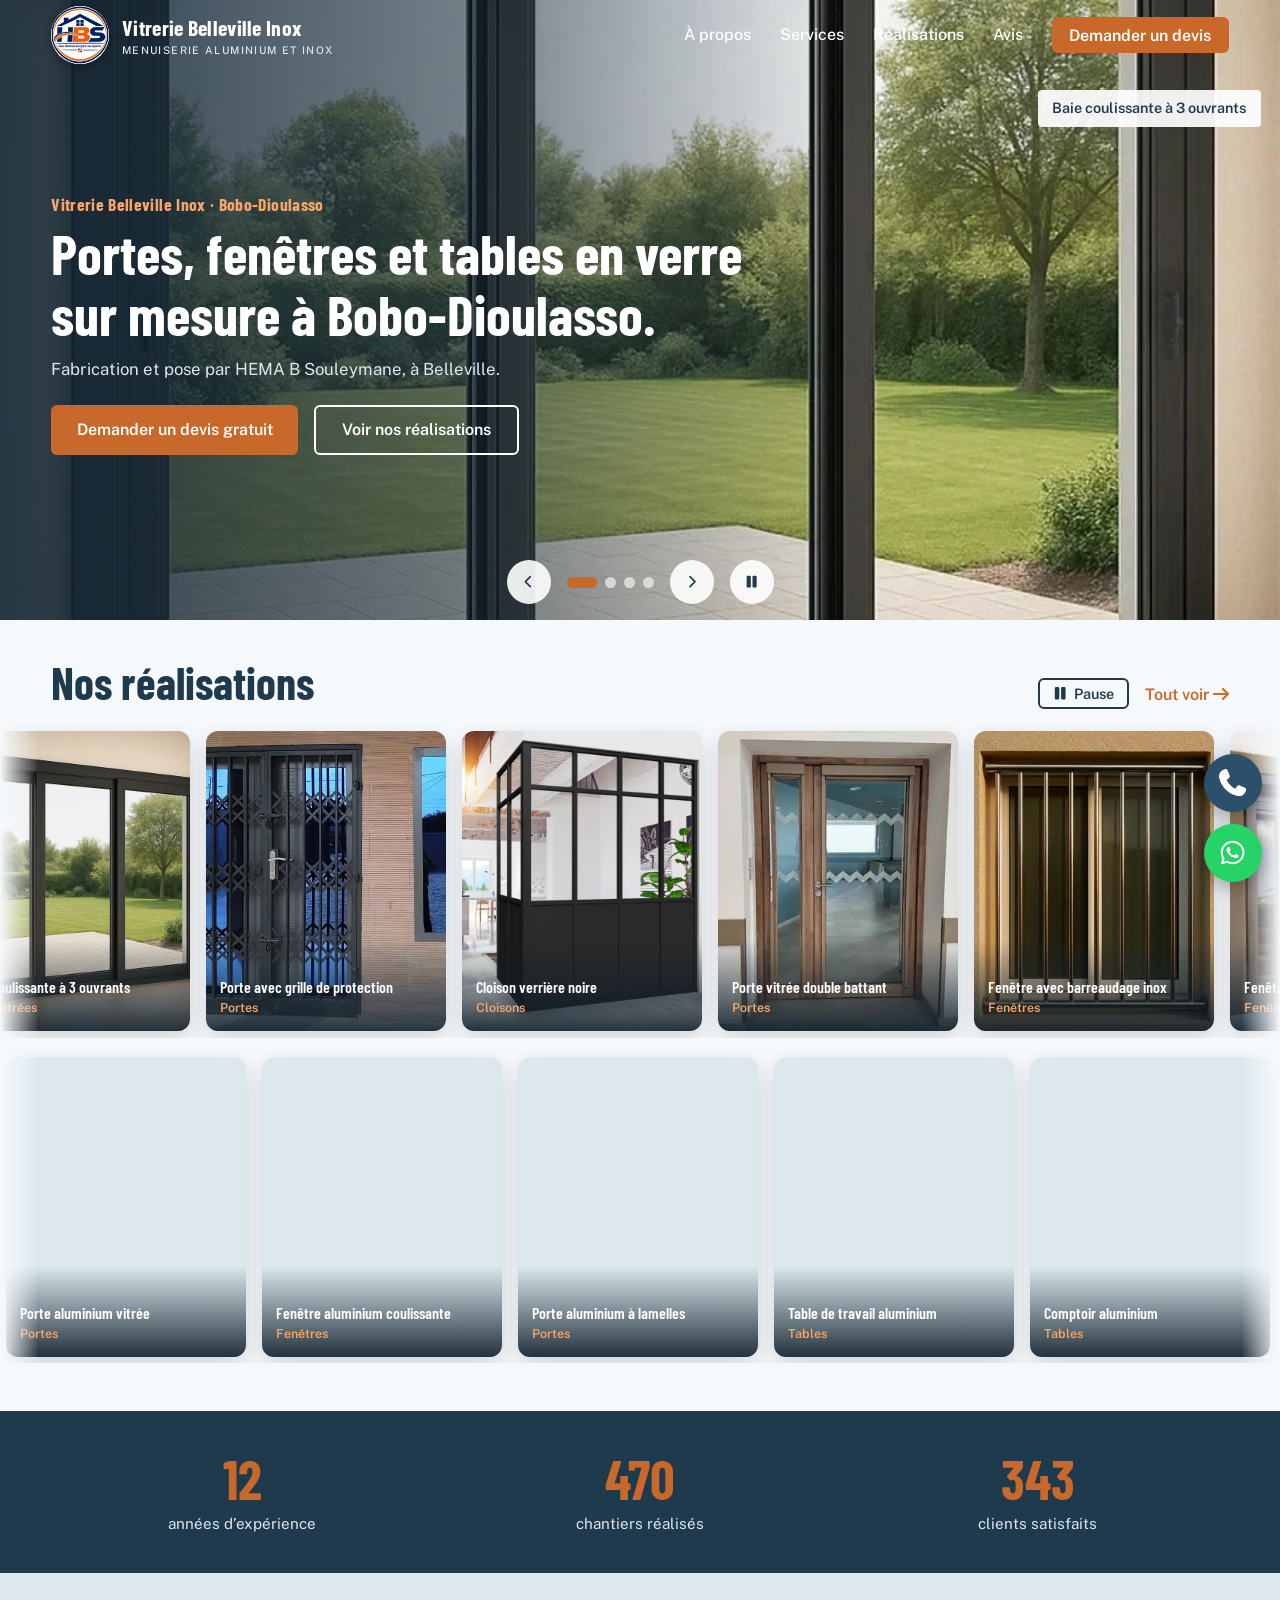
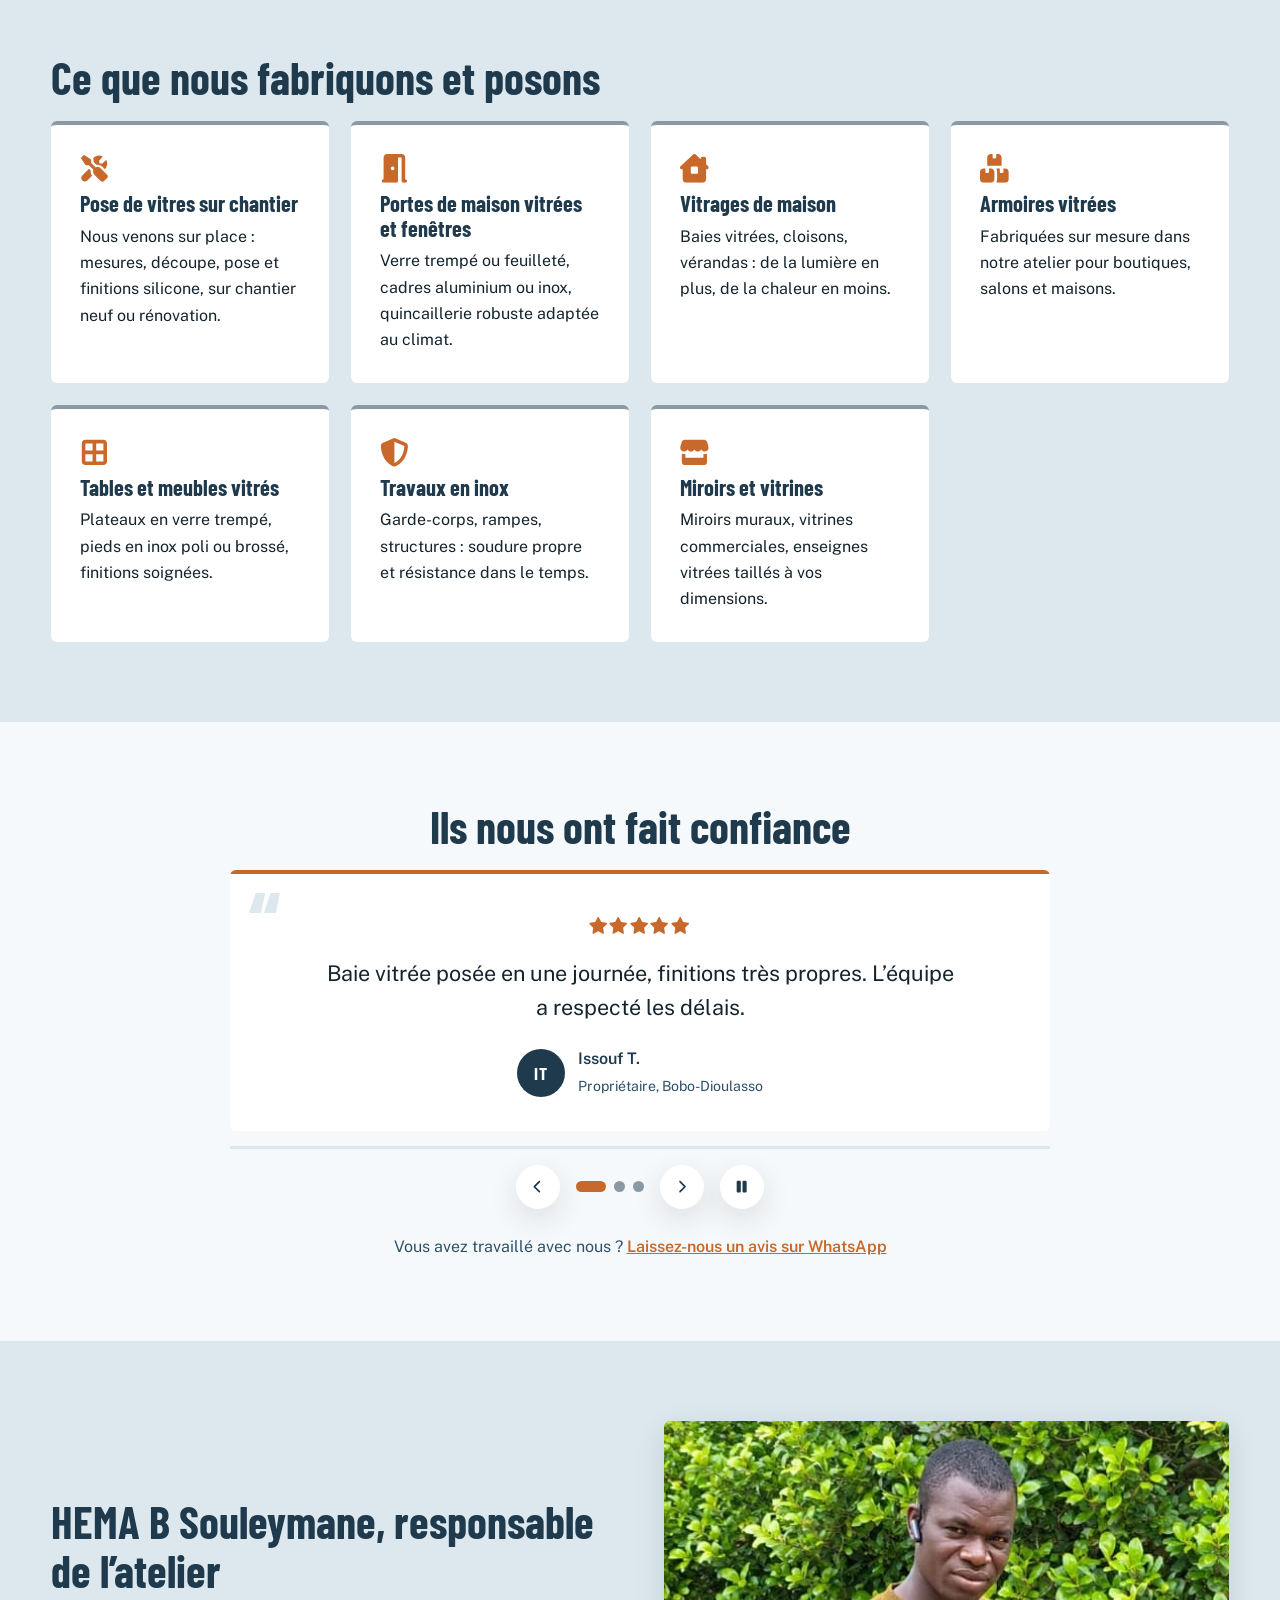
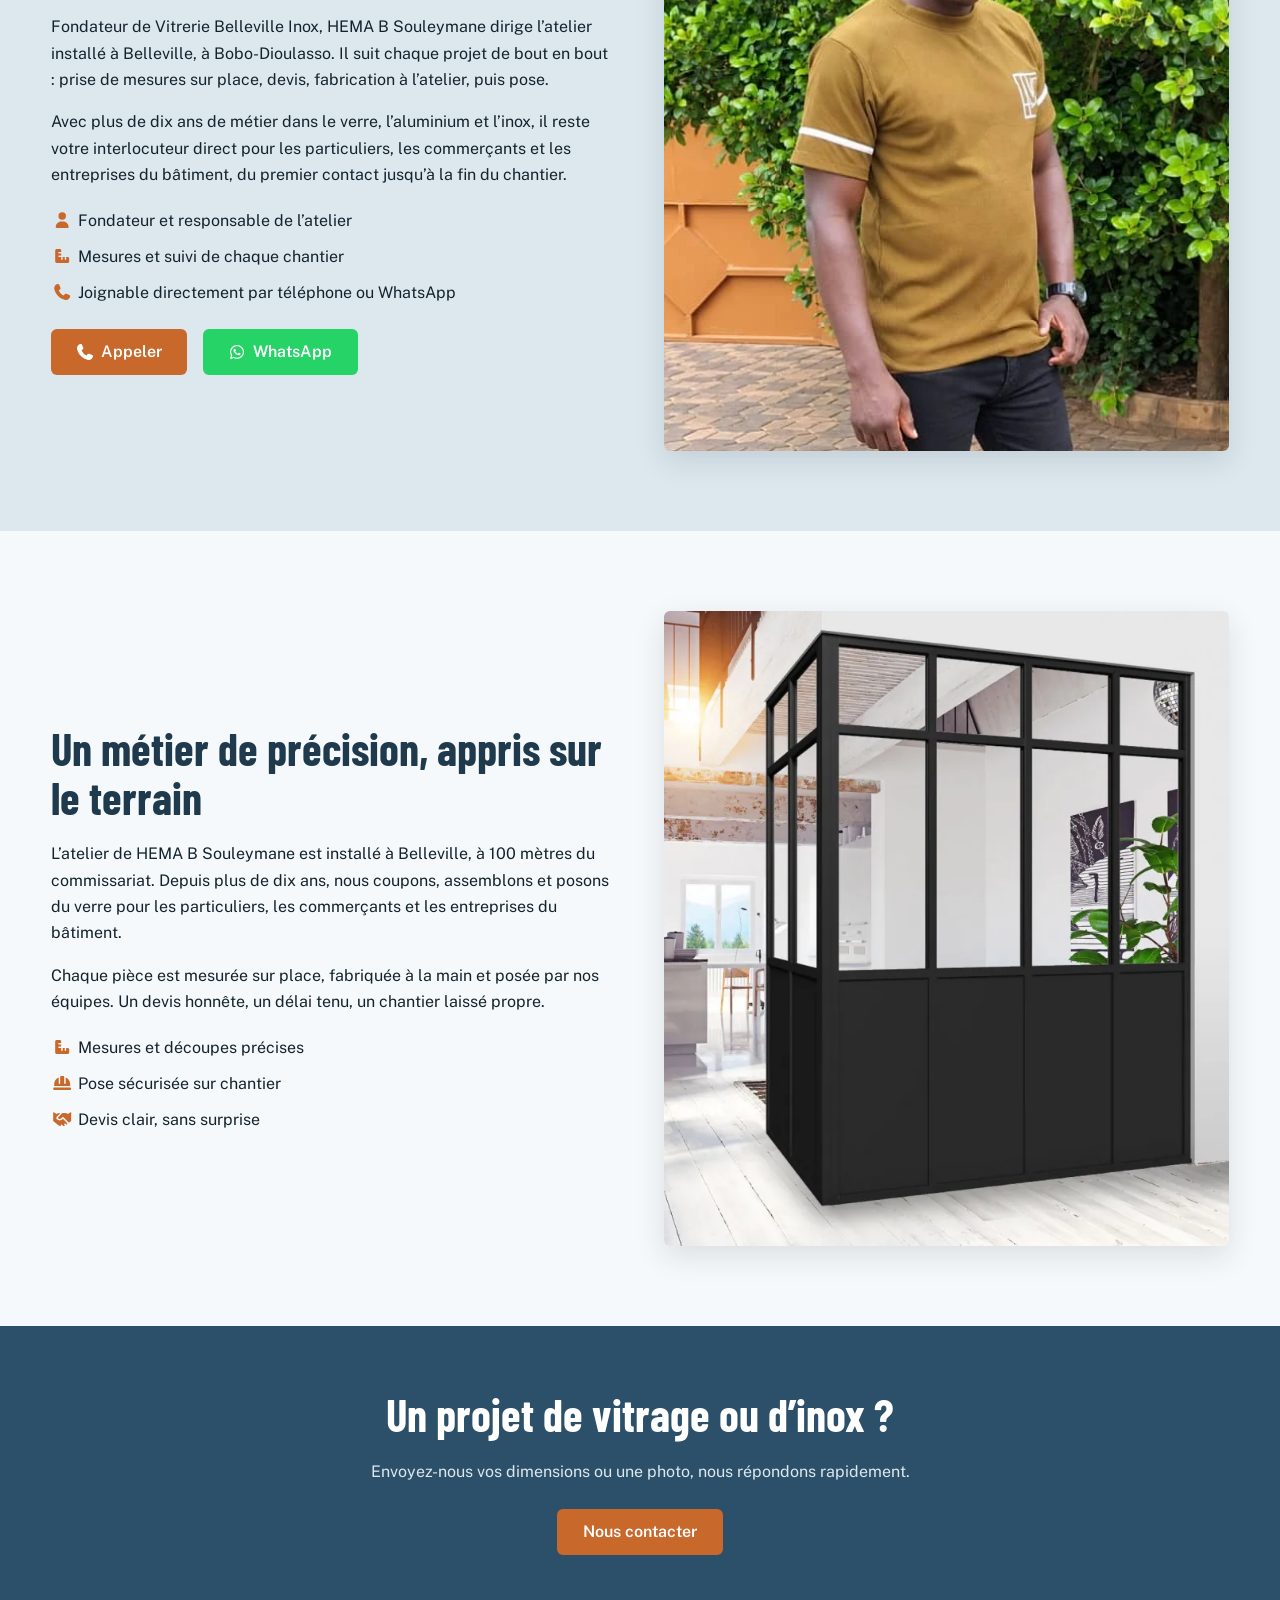
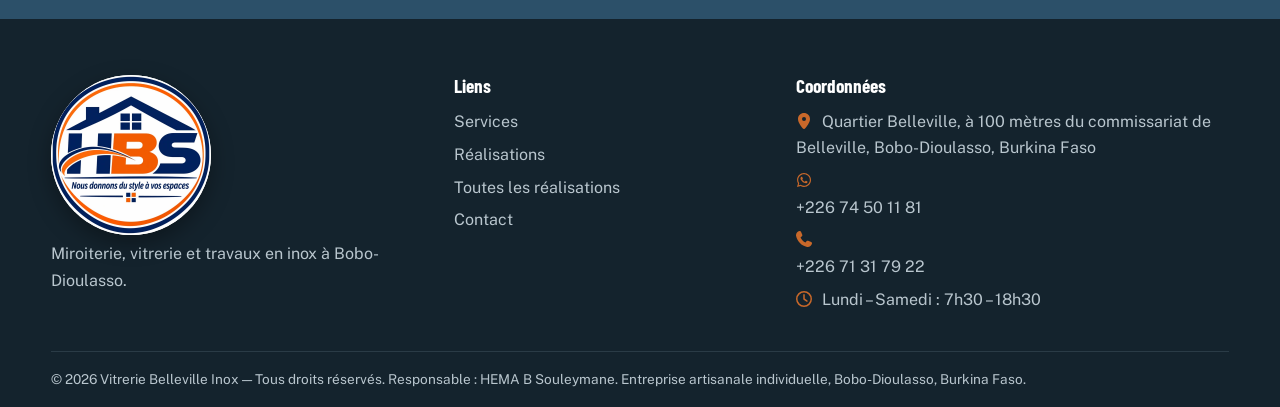
<file: index.html>
<!DOCTYPE html>
<html lang="fr"><head><meta charset="utf-8"><meta name="viewport" content="width=device-width, initial-scale=1">
<title>Vitrerie Belleville Inox — Miroiterie, vitrerie et inox à Bobo-Dioulasso</title><meta name="description" content="Pose de vitres sur chantier, portes et fenêtres en verre, armoires et tables vitrées, garde-corps inox à Bobo-Dioulasso (Belleville).">
<meta property="og:type" content="website"><meta property="og:title" content="Vitrerie Belleville Inox — Miroiterie, vitrerie et inox à Bobo-Dioulasso"><meta property="og:description" content="Pose de vitres sur chantier, portes et fenêtres en verre, armoires et tables vitrées, garde-corps inox à Bobo-Dioulasso (Belleville)."><meta property="og:locale" content="fr_BF"><link rel="canonical" href="https://VOTRE-DOMAINE/"><meta name="theme-color" content="#1f3a4d"><meta property="og:site_name" content="Vitrerie Belleville Inox"><meta property="og:url" content="https://VOTRE-DOMAINE/"><meta property="og:image" content="https://VOTRE-DOMAINE/images/baie-coulissante-3-ouvrants.webp"><meta property="og:image:width" content="900"><meta property="og:image:height" content="900"><meta property="og:image:alt" content="Baie coulissante à 3 ouvrants posée par Vitrerie Belleville Inox"><meta name="twitter:card" content="summary"><meta name="twitter:title" content="Vitrerie Belleville Inox — Miroiterie, vitrerie et inox à Bobo-Dioulasso"><meta name="twitter:description" content="Pose de vitres sur chantier, portes et fenêtres en verre, armoires et tables vitrées, garde-corps inox à Bobo-Dioulasso (Belleville).">
<link rel="icon" type="image/png" sizes="32x32" href="images/favicon-32.png"><link rel="apple-touch-icon" href="images/apple-touch-icon.png">
<link rel="preconnect" href="https://fonts.googleapis.com"><link rel="preconnect" href="https://fonts.gstatic.com" crossorigin>
<link href="https://fonts.googleapis.com/css2?family=Barlow+Condensed:wght@500;600;700&family=Public+Sans:wght@400;500;600&display=swap" rel="stylesheet">
<link rel="preload" as="image" href="images/baie-coulissante-3-ouvrants.webp" fetchpriority="high">
<link rel="stylesheet" href="assets/css/style.css?v=11">
<script type="application/ld+json">{"@context": "https://schema.org", "@type": "HomeAndConstructionBusiness", "@id": "https://VOTRE-DOMAINE/#entreprise", "name": "Vitrerie Belleville Inox", "description": "Vitrerie, miroiterie, aluminium et travaux en inox à Bobo-Dioulasso : portes, fenêtres, baies vitrées, cloisons, tables et pose de vitres sur chantier.", "url": "https://VOTRE-DOMAINE/", "image": "https://VOTRE-DOMAINE/images/baie-coulissante-3-ouvrants.webp", "founder": {"@type": "Person", "name": "HEMA B Souleymane"}, "telephone": "+22671317922", "contactPoint": [{"@type": "ContactPoint", "telephone": "+22674501181", "contactType": "WhatsApp", "availableLanguage": "fr"}, {"@type": "ContactPoint", "telephone": "+22671317922", "contactType": "customer service", "availableLanguage": "fr"}], "address": {"@type": "PostalAddress", "streetAddress": "Quartier Belleville, à 100 mètres du commissariat de Belleville", "addressLocality": "Bobo-Dioulasso", "addressCountry": "BF"}, "areaServed": {"@type": "City", "name": "Bobo-Dioulasso"}, "openingHoursSpecification": [{"@type": "OpeningHoursSpecification", "dayOfWeek": ["Monday", "Tuesday", "Wednesday", "Thursday", "Friday", "Saturday"], "opens": "07:30", "closes": "18:30"}], "logo": "https://VOTRE-DOMAINE/images/logo.webp"}</script></head>
<body class="home">
<!-- Icônes : Font Awesome Free (CC BY 4.0) - fontawesome.com/license/free -->
<svg width="0" height="0" style="position:absolute" aria-hidden="true" focusable="false"><symbol id="i-table-cells-large" viewBox="0 0 448 512"><path d="M384 96H256v128h128zm64 128v192c0 35.3-28.7 64-64 64H64c-35.3 0-64-28.7-64-64V96c0-35.3 28.7-64 64-64h320c35.3 0 64 28.7 64 64zM64 288v128h128V288zm128-64V96H64v128zm64 64v128h128V288z"/></symbol><symbol id="i-star" viewBox="0 0 576 512"><path d="M309.5-18.9c-4.1-8-12.4-13.1-21.4-13.1s-17.3 5.1-21.4 13.1l-73.6 144.2-159.9 25.4c-8.9 1.4-16.3 7.7-19.1 16.3s-.5 18 5.8 24.4l114.4 114.5-25.2 159.9c-1.4 8.9 2.3 17.9 9.6 23.2s16.9 6.1 25 2l144.4-73.4L432.4 491c8 4.1 17.7 3.3 25-2s11-14.2 9.6-23.2l-25.3-159.9 114.4-114.5c6.4-6.4 8.6-15.8 5.8-24.4s-10.1-14.9-19.1-16.3L383 125.3z"/></symbol><symbol id="i-phone" viewBox="0 0 512 512"><path d="M160.2 25c-7.9-18.9-28.5-28.9-48.1-23.6l-5.5 1.5C42 20.5-13.2 83.1 2.9 159.3 40 334.3 177.7 472 352.7 509.1 429 525.3 491.5 470 509.1 405.4l1.5-5.5c5.4-19.7-4.7-40.3-23.5-48.1l-97.3-40.5c-16.5-6.9-35.6-2.1-47 11.8l-38.6 47.2c-70.3-34.9-126.9-93.3-159.4-165l44.2-36c13.9-11.3 18.6-30.4 11.8-47z"/></symbol><symbol id="i-location-dot" viewBox="0 0 384 512"><path d="M0 188.6C0 84.4 86 0 192 0s192 84.4 192 188.6c0 119.3-120.2 262.3-170.4 316.8-11.8 12.8-31.5 12.8-43.3 0C120.1 450.9-.1 307.9-.1 188.6zM192 256a64 64 0 1 0 0-128 64 64 0 1 0 0 128"/></symbol><symbol id="i-user" viewBox="0 0 448 512"><path d="M224 248a120 120 0 1 0 0-240 120 120 0 1 0 0 240m-29.7 56C95.8 304 16 383.8 16 482.3c0 16.4 13.3 29.7 29.7 29.7h356.6c16.4 0 29.7-13.3 29.7-29.7 0-98.5-79.8-178.3-178.3-178.3z"/></symbol><symbol id="i-store" viewBox="0 0 512 512"><path d="M30.7 72.3C37.6 48.4 59.5 32 84.4 32h344c24.9 0 46.8 16.4 53.8 40.3l23.4 80.2c12.8 43.7-20.1 87.5-65.6 87.5-26.3 0-49.4-14.9-60.8-37.1-11.6 21.9-34.6 37.1-61.4 37.1-26.6 0-49.7-15-61.3-37-11.6 22-34.7 37-61.3 37-26.8 0-49.8-15.1-61.4-37.1C122.4 225 99.3 240 73 240c-45.6 0-78.4-43.7-65.6-87.5zM96.4 352h320v-66.4c7.6 1.6 15.5 2.4 23.5 2.4 14.3 0 28-2.6 40.5-7.2V432c0 26.5-21.5 48-48 48h-352c-26.5 0-48-21.5-48-48V280.8c12.5 4.6 26.1 7.2 40.5 7.2 8.1 0 15.9-.8 23.5-2.4z"/></symbol><symbol id="i-shield-halved" viewBox="0 0 512 512"><path d="M256 0c4.6 0 9.2 1 13.4 2.9l188.4 79.9c22 9.3 38.4 31 38.3 57.2-.5 99.2-41.3 280.7-213.6 363.2-16.7 8-36.1 8-52.8 0C57.3 420.7 16.6 239.2 16.1 140c-.1-26.2 16.3-47.9 38.3-57.2L242.7 2.9C246.9 1 251.4 0 256 0m0 66.8v378.1c138-66.8 175.1-214.8 176-303.4L256 66.9z"/></symbol><symbol id="i-screwdriver-wrench" viewBox="0 0 576 512"><path d="M70.8-6.7c5.4-5.4 13.8-6.2 20.2-2l118.9 79.2c8.9 5.9 14.2 15.9 14.2 26.6v49.6l90.8 90.8c33.3-15 73.9-8.9 101.2 18.5l126.1 126.1c18.7 18.7 18.7 49.1 0 67.9l-60.1 60.1c-18.7 18.7-49.1 18.7-67.9 0L288.1 384c-27.4-27.4-33.5-67.9-18.5-101.2L178.8 192h-49.6c-10.7 0-20.7-5.3-26.6-14.2L23.4 58.9c-4.2-6.3-3.4-14.8 2-20.2zm145 303.5c-6.3 36.9 2.3 75.9 26.2 107.2l-94.9 95c-28.1 28.1-73.7 28.1-101.8 0s-28.1-73.7 0-101.8l135.4-135.5 35.2 35.1zM384.1 0c20.1 0 39.4 3.7 57.1 10.5 10 3.8 11.8 16.5 4.3 24.1l-56.7 56.7c-3 3-4.7 7.1-4.7 11.3V144c0 8.8 7.2 16 16 16h41.4c4.2 0 8.3-1.7 11.3-4.7l56.7-56.7c7.6-7.5 20.3-5.7 24.1 4.3 6.8 17.7 10.5 37 10.5 57.1 0 43.2-17.2 82.3-45 111.1L450 222c-33.1-33-78.5-45.7-121.1-38.4l-56.8-56.8V97.1l-.2-5c-.8-12.4-4.4-24.3-10.5-34.9C290.8 22.2 334.8 0 384.1-.1z"/></symbol><symbol id="i-ruler-combined" viewBox="0 0 448 512"><path d="M1 441.7C5.5 463.5 24.8 480 48 480h352c26.5 0 48-21.5 48-48v-96c0-26.5-21.5-48-48-48h-48v72c0 13.3-10.7 24-24 24s-24-10.7-24-24v-72h-64v72c0 13.3-10.7 24-24 24s-24-10.7-24-24v-72h-72c-13.3 0-24-10.7-24-24s10.7-24 24-24h72v-64h-72c-13.3 0-24-10.7-24-24s10.7-24 24-24h72V80c0-26.5-21.5-48-48-48H48C21.5 32 0 53.5 0 80v352c0 3.3.3 6.6 1 9.7"/></symbol><symbol id="i-house-chimney-window" viewBox="0 0 512 512"><path d="M234.2 8.6c12.3-11.4 31.3-11.4 43.5 0L368 92.3V80c0-17.7 14.3-32 32-32h32c17.7 0 32 14.3 32 32v101.5l37.8 35.1c9.6 9 12.8 22.9 8 35.1S493.2 272 480 272h-16v176c0 35.3-28.7 64-64 64H112c-35.3 0-64-28.7-64-64V272H32c-13.2 0-25-8.1-29.8-20.3s-1.6-26.2 8-35.1zM216 224c-13.3 0-24 10.7-24 24v80c0 13.3 10.7 24 24 24h80c13.3 0 24-10.7 24-24v-80c0-13.3-10.7-24-24-24z"/></symbol><symbol id="i-helmet-safety" viewBox="0 0 576 512"><path d="M352 264V64c0-17.7-14.3-32-32-32h-64c-17.7 0-32 14.3-32 32v200c0 13.3-10.7 24-24 24s-24-10.7-24-24V78.1C90 109.8 32 191.8 32 288v64h512v-64c-1-95.2-58.4-177.7-144-209.8V264c0 13.3-10.7 24-24 24s-24-10.7-24-24M40 400c-22.1 0-40 17.9-40 40s17.9 40 40 40h496c22.1 0 40-17.9 40-40s-17.9-40-40-40z"/></symbol><symbol id="i-handshake" viewBox="0 0 576 512"><path d="M268.9 85.2 152.3 214.8c-4.6 5.1-4.4 13 .5 17.9 30.5 30.5 80 30.5 110.5 0l31.8-31.8c4.2-4.2 9.5-6.5 14.9-6.9 6.8-.6 13.8 1.7 19 6.9L505.6 376l70.4-56V32L464 96l-23.8-15.9A96.2 96.2 0 0 0 386.9 64h-70.4c-1.1 0-2.3 0-3.4.1-16.9.9-32.8 8.5-44.2 21.1m-152.3 97.5L223.4 64h-39.6c-25.5 0-49.9 10.1-67.9 28.1L112 96 0 32v288l156.4 130.3c23 19.2 52 29.7 81.9 29.7H254l-7-7c-9.4-9.4-9.4-24.6 0-33.9s24.6-9.4 33.9 0l41 41h9c19.1 0 37.8-4.3 54.8-12.3L359 441c-9.4-9.4-9.4-24.6 0-33.9s24.6-9.4 33.9 0l32 32 17.5-17.5c8.9-8.9 11.5-21.8 7.6-33.1L312.1 251.7l-14.9 14.9c-49.3 49.3-129.1 49.3-178.4 0-23-23-23.9-59.9-2.2-84z"/></symbol><symbol id="i-door-open" viewBox="0 0 448 512"><path d="M288 64h64v416c0 17.7 14.3 32 32 32h32c17.7 0 32-14.3 32-32s-14.3-32-32-32V64c0-35.3-28.7-64-64-64H96C60.7 0 32 28.7 32 64v384c-17.7 0-32 14.3-32 32s14.3 32 32 32h224c17.7 0 32-14.3 32-32zM160 256a32 32 0 1 1 64 0 32 32 0 1 1-64 0"/></symbol><symbol id="i-chevron-right" viewBox="0 0 320 512"><path d="M311.1 233.4c12.5 12.5 12.5 32.8 0 45.3l-192 192c-12.5 12.5-32.8 12.5-45.3 0s-12.5-32.8 0-45.3L243.2 256 73.9 86.6c-12.5-12.5-12.5-32.8 0-45.3s32.8-12.5 45.3 0l192 192z"/></symbol><symbol id="i-chevron-left" viewBox="0 0 320 512"><path d="M9.4 233.4c-12.5 12.5-12.5 32.8 0 45.3l192 192c12.5 12.5 32.8 12.5 45.3 0s12.5-32.8 0-45.3L77.3 256 246.6 86.6c12.5-12.5 12.5-32.8 0-45.3s-32.8-12.5-45.3 0l-192 192z"/></symbol><symbol id="i-boxes-stacked" viewBox="0 0 512 512"><path d="M224 0v64c0 8.8 7.2 16 16 16h32c8.8 0 16-7.2 16-16V0h32c35.3 0 64 28.7 64 64v128c0 5.5-.7 10.9-2 16H130c-1.3-5.1-2-10.5-2-16V64c0-35.3 28.7-64 64-64zm96 512c-11.2 0-21.8-2.9-31-8 9.5-16.5 15-35.6 15-56V320c0-20.4-5.5-39.5-15-56 9.2-5.1 19.7-8 31-8h32v64c0 8.8 7.2 16 16 16h32c8.8 0 16-7.2 16-16v-64h32c35.3 0 64 28.7 64 64v128c0 35.3-28.7 64-64 64zM0 320c0-35.3 28.7-64 64-64h32v64c0 8.8 7.2 16 16 16h32c8.8 0 16-7.2 16-16v-64h32c35.3 0 64 28.7 64 64v128c0 35.3-28.7 64-64 64H64c-35.3 0-64-28.7-64-64z"/></symbol><symbol id="i-arrow-right" viewBox="0 0 512 512"><path d="M502.6 278.6c12.5-12.5 12.5-32.8 0-45.3l-160-160c-12.5-12.5-32.8-12.5-45.3 0s-12.5 32.8 0 45.3L402.7 224H32c-17.7 0-32 14.3-32 32s14.3 32 32 32h370.7L297.3 393.4c-12.5 12.5-12.5 32.8 0 45.3s32.8 12.5 45.3 0l160-160z"/></symbol><symbol id="i-clock" viewBox="0 0 512 512"><path d="M464 256a208 208 0 1 1-416 0 208 208 0 1 1 416 0M0 256a256 256 0 1 0 512 0 256 256 0 1 0-512 0m232-136v136c0 8 4 15.5 10.7 20l96 64c11 7.4 25.9 4.4 33.3-6.7s4.4-25.9-6.7-33.3L280 243.2V120c0-13.3-10.7-24-24-24s-24 10.7-24 24"/></symbol><symbol id="i-whatsapp" viewBox="0 0 448 512"><path d="M380.9 97.1C339 55.1 283.2 32 223.9 32c-122.4 0-222 99.6-222 222 0 39.1 10.2 77.3 29.6 111L0 480l117.7-30.9c32.4 17.7 68.9 27 106.1 27h.1c122.3 0 224.1-99.6 224.1-222 0-59.3-25.2-115-67.1-157m-157 341.6c-33.2 0-65.7-8.9-94-25.7l-6.7-4-69.8 18.3L72 359.2l-4.4-7c-18.5-29.4-28.2-63.3-28.2-98.2 0-101.7 82.8-184.5 184.6-184.5 49.3 0 95.6 19.2 130.4 54.1s56.2 81.2 56.1 130.5c0 101.8-84.9 184.6-186.6 184.6m101.2-138.2c-5.5-2.8-32.8-16.2-37.9-18-5.1-1.9-8.8-2.8-12.5 2.8s-14.3 18-17.6 21.8c-3.2 3.7-6.5 4.2-12 1.4-32.6-16.3-54-29.1-75.5-66-5.7-9.8 5.7-9.1 16.3-30.3 1.8-3.7.9-6.9-.5-9.7s-12.5-30.1-17.1-41.2c-4.5-10.8-9.1-9.3-12.5-9.5-3.2-.2-6.9-.2-10.6-.2s-9.7 1.4-14.8 6.9c-5.1 5.6-19.4 19-19.4 46.3s19.9 53.7 22.6 57.4c2.8 3.7 39.1 59.7 94.8 83.8 35.2 15.2 49 16.5 66.6 13.9 10.7-1.6 32.8-13.4 37.4-26.4s4.6-24.1 3.2-26.4c-1.3-2.5-5-3.9-10.5-6.6"/></symbol><symbol id="i-pause" viewBox="0 0 384 512"><path d="M48 32C21.5 32 0 53.5 0 80v352c0 26.5 21.5 48 48 48h64c26.5 0 48-21.5 48-48V80c0-26.5-21.5-48-48-48zm224 0c-26.5 0-48 21.5-48 48v352c0 26.5 21.5 48 48 48h64c26.5 0 48-21.5 48-48V80c0-26.5-21.5-48-48-48z"/></symbol><symbol id="i-play" viewBox="0 0 448 512"><path d="M91.2 36.9c-12.4-6.8-27.4-6.5-39.6.7S32 57.9 32 72v368c0 14.1 7.5 27.2 19.6 34.4s27.2 7.5 39.6.7l336-184c12.8-7 20.8-20.5 20.8-35.1s-8-28.1-20.8-35.1z"/></symbol></svg>
<a class="skip" href="#main">Aller au contenu</a>
<header class="nav" id="nav"><div class="wrap nav-in">
<a class="logo" href="index.html" aria-label="Vitrerie Belleville Inox, accueil"><span class="logo-round"><img src="images/logo-round-emblem.webp" width="400" height="400" alt="Logo HBS, Hema B Souleymane, menuiserie aluminium et inox"></span><span class="logo-txt"><b>Vitrerie Belleville Inox</b><small>Menuiserie aluminium et inox</small></span></a>
<button class="burger" id="burger" aria-label="Ouvrir le menu" aria-expanded="false"><span></span><span></span><span></span></button>
<nav class="menu" id="menu"><a href="index.html#apropos">À propos</a><a href="index.html#services">Services</a><a href="index.html#realisations">Réalisations</a><a href="index.html#temoignages">Avis</a><a class="btn btn-sm" data-track="devis" href="contact.html">Demander un devis</a></nav></div></header>
<main id="main">
<section class="hero" id="accueil"><div class="hero-slides" id="heroSlides"><div class="hs on"><img fetchpriority="high" src="images/baie-coulissante-3-ouvrants.webp" width="900" height="900" alt="Baie coulissante à 3 ouvrants" decoding="async" draggable="false"><span class="hcap">Baie coulissante à 3 ouvrants</span></div><div class="hs"><img src="images/porte-grille-metallique.webp" width="1089" height="733" alt="Porte avec grille de protection" loading="lazy" decoding="async" draggable="false"><span class="hcap">Porte avec grille de protection</span></div><div class="hs"><img src="images/cloison-verriere-noire.webp" width="800" height="800" alt="Cloison verrière noire" loading="lazy" decoding="async" draggable="false"><span class="hcap">Cloison verrière noire</span></div><div class="hs"><img src="images/porte-vitree-double-battant.webp" width="500" height="400" alt="Porte vitrée double battant" loading="lazy" decoding="async" draggable="false"><span class="hcap">Porte vitrée double battant</span></div></div><div class="hero-shade"></div>
<div class="wrap hero-in"><p class="hero-brand">Vitrerie Belleville Inox · Bobo-Dioulasso</p><h1>Portes, fenêtres et tables en verre sur mesure à Bobo-Dioulasso.</h1><p>Fabrication et pose par HEMA B Souleymane, à Belleville.</p>
<div class="cta"><a class="btn" data-track="devis" href="contact.html">Demander un devis gratuit</a><a class="btn btn-ghost" href="#realisations">Voir nos réalisations</a></div></div>
<div class="hero-ctrl"><button class="harr" id="hprev" aria-label="Image précédente"><svg class="ic" aria-hidden="true"><use href="#i-chevron-left"/></svg></button><div class="hdots" id="hdots"></div><button class="harr" id="hnext" aria-label="Image suivante"><svg class="ic" aria-hidden="true"><use href="#i-chevron-right"/></svg></button><button class="harr" id="hpause" aria-label="Mettre le diaporama en pause"><svg class="ic" aria-hidden="true"><use href="#i-pause"/></svg></button></div></section>

<section class="showcase" id="realisations" aria-label="Nos réalisations">
<div class="wrap sc-head"><h2>Nos réalisations</h2><button class="mpause" id="mpause" type="button" aria-label="Mettre en pause le défilement des photos"><svg class="ic" aria-hidden="true"><use href="#i-pause"/></svg> <span>Pause</span></button><a class="more" href="realisations.html">Tout voir <svg class="ic" aria-hidden="true"><use href="#i-arrow-right"/></svg></a></div>
<!-- ===== AJOUTER UNE PHOTO : copiez un bloc <figure class="mcard" tabindex="0" role="button" aria-label="Agrandir : Baie coulissante à 3 ouvrants"> ci-dessous, collez-le dans CHAQUE rangée, et changez le nom du fichier, le titre et la catégorie ===== -->
<div class="marquee" data-dir="-1" data-speed="38"><div class="mtrack"><figure class="mcard" style="--pos:50% 50%" data-full="images/baie-coulissante-3-ouvrants.webp"><img src="images/th-baie-coulissante-3-ouvrants.webp" width="800" height="800" alt="Baie coulissante à 3 ouvrants" decoding="async" draggable="false"><figcaption><b>Baie coulissante à 3 ouvrants</b><span>Baies vitrées</span></figcaption></figure><figure class="mcard" tabindex="0" role="button" aria-label="Agrandir : Porte avec grille de protection" style="--pos:30% 50%" data-full="images/porte-grille-metallique.webp"><img src="images/th-porte-grille-metallique.webp" width="800" height="538" alt="Porte avec grille de protection" decoding="async" draggable="false"><figcaption><b>Porte avec grille de protection</b><span>Portes</span></figcaption></figure><figure class="mcard" tabindex="0" role="button" aria-label="Agrandir : Cloison verrière noire" style="--pos:50% 50%" data-full="images/cloison-verriere-noire.webp"><img src="images/th-cloison-verriere-noire.webp" width="800" height="800" alt="Cloison verrière noire" decoding="async" draggable="false"><figcaption><b>Cloison verrière noire</b><span>Cloisons</span></figcaption></figure><figure class="mcard" tabindex="0" role="button" aria-label="Agrandir : Porte vitrée double battant" style="--pos:50% 50%" data-full="images/porte-vitree-double-battant.webp"><img src="images/th-porte-vitree-double-battant.webp" width="500" height="400" alt="Porte vitrée double battant" decoding="async" draggable="false"><figcaption><b>Porte vitrée double battant</b><span>Portes</span></figcaption></figure><figure class="mcard" tabindex="0" role="button" aria-label="Agrandir : Fenêtre avec barreaudage inox" style="--pos:50% 50%" data-full="images/fenetre-barreaudage-inox.webp"><img src="images/th-fenetre-barreaudage-inox.webp" width="450" height="489" alt="Fenêtre avec barreaudage inox" decoding="async" draggable="false"><figcaption><b>Fenêtre avec barreaudage inox</b><span>Fenêtres</span></figcaption></figure><figure class="mcard" tabindex="0" role="button" aria-label="Agrandir : Fenêtre coulissante avec grille" style="--pos:50% 50%" data-full="images/fenetre-coulissante-grille.webp"><img src="images/th-fenetre-coulissante-grille.webp" width="573" height="615" alt="Fenêtre coulissante avec grille" decoding="async" draggable="false"><figcaption><b>Fenêtre coulissante avec grille</b><span>Fenêtres</span></figcaption></figure><figure class="mcard" tabindex="0" role="button" aria-label="Agrandir : Porte aluminium vitrée" style="--pos:50% 35%" data-full="images/porte-aluminium-vitree.webp"><img src="images/th-porte-aluminium-vitree.webp" width="411" height="800" alt="Porte aluminium vitrée" decoding="async" draggable="false"><figcaption><b>Porte aluminium vitrée</b><span>Portes</span></figcaption></figure><figure class="mcard" tabindex="0" role="button" aria-label="Agrandir : Fenêtre aluminium coulissante" style="--pos:50% 50%" data-full="images/fenetre-aluminium-coulissante.webp"><img src="images/th-fenetre-aluminium-coulissante.webp" width="750" height="571" alt="Fenêtre aluminium coulissante" decoding="async" draggable="false"><figcaption><b>Fenêtre aluminium coulissante</b><span>Fenêtres</span></figcaption></figure><figure class="mcard" tabindex="0" role="button" aria-label="Agrandir : Porte aluminium à lamelles" style="--pos:50% 40%" data-full="images/porte-aluminium-lamelles.webp"><img src="images/th-porte-aluminium-lamelles.webp" width="259" height="466" alt="Porte aluminium à lamelles" decoding="async" draggable="false"><figcaption><b>Porte aluminium à lamelles</b><span>Portes</span></figcaption></figure><figure class="mcard" tabindex="0" role="button" aria-label="Agrandir : Table de travail aluminium" style="--pos:50% 55%" data-full="images/table-atelier-aluminium.webp"><img src="images/th-table-atelier-aluminium.webp" width="357" height="542" alt="Table de travail aluminium" decoding="async" draggable="false"><figcaption><b>Table de travail aluminium</b><span>Tables</span></figcaption></figure><figure class="mcard" tabindex="0" role="button" aria-label="Agrandir : Comptoir aluminium" style="--pos:50% 50%" data-full="images/comptoir-aluminium-bois.webp"><img src="images/th-comptoir-aluminium-bois.webp" width="639" height="800" alt="Comptoir aluminium" decoding="async" draggable="false"><figcaption><b>Comptoir aluminium</b><span>Tables</span></figcaption></figure><figure class="mcard" tabindex="0" role="button" aria-label="Agrandir : Comptoir d’accueil aluminium" style="--pos:50% 50%" data-full="images/comptoir-aluminium-rouge.webp"><img src="images/th-comptoir-aluminium-rouge.webp" width="720" height="800" alt="Comptoir d’accueil aluminium" decoding="async" draggable="false"><figcaption><b>Comptoir d’accueil aluminium</b><span>Tables</span></figcaption></figure></div></div>
<div class="marquee" data-dir="1" data-speed="30"><div class="mtrack"><figure class="mcard" tabindex="0" role="button" aria-label="Agrandir : Porte aluminium vitrée" style="--pos:50% 35%" data-full="images/porte-aluminium-vitree.webp"><img src="images/th-porte-aluminium-vitree.webp" width="411" height="800" alt="Porte aluminium vitrée" decoding="async" draggable="false"><figcaption><b>Porte aluminium vitrée</b><span>Portes</span></figcaption></figure><figure class="mcard" tabindex="0" role="button" aria-label="Agrandir : Fenêtre aluminium coulissante" style="--pos:50% 50%" data-full="images/fenetre-aluminium-coulissante.webp"><img src="images/th-fenetre-aluminium-coulissante.webp" width="750" height="571" alt="Fenêtre aluminium coulissante" decoding="async" draggable="false"><figcaption><b>Fenêtre aluminium coulissante</b><span>Fenêtres</span></figcaption></figure><figure class="mcard" tabindex="0" role="button" aria-label="Agrandir : Porte aluminium à lamelles" style="--pos:50% 40%" data-full="images/porte-aluminium-lamelles.webp"><img src="images/th-porte-aluminium-lamelles.webp" width="259" height="466" alt="Porte aluminium à lamelles" decoding="async" draggable="false"><figcaption><b>Porte aluminium à lamelles</b><span>Portes</span></figcaption></figure><figure class="mcard" tabindex="0" role="button" aria-label="Agrandir : Table de travail aluminium" style="--pos:50% 55%" data-full="images/table-atelier-aluminium.webp"><img src="images/th-table-atelier-aluminium.webp" width="357" height="542" alt="Table de travail aluminium" decoding="async" draggable="false"><figcaption><b>Table de travail aluminium</b><span>Tables</span></figcaption></figure><figure class="mcard" tabindex="0" role="button" aria-label="Agrandir : Comptoir aluminium" style="--pos:50% 50%" data-full="images/comptoir-aluminium-bois.webp"><img src="images/th-comptoir-aluminium-bois.webp" width="639" height="800" alt="Comptoir aluminium" decoding="async" draggable="false"><figcaption><b>Comptoir aluminium</b><span>Tables</span></figcaption></figure><figure class="mcard" tabindex="0" role="button" aria-label="Agrandir : Comptoir d’accueil aluminium" style="--pos:50% 50%" data-full="images/comptoir-aluminium-rouge.webp"><img src="images/th-comptoir-aluminium-rouge.webp" width="720" height="800" alt="Comptoir d’accueil aluminium" decoding="async" draggable="false"><figcaption><b>Comptoir d’accueil aluminium</b><span>Tables</span></figcaption></figure><figure class="mcard" tabindex="0" role="button" aria-label="Agrandir : Baie coulissante à 3 ouvrants" style="--pos:50% 50%" data-full="images/baie-coulissante-3-ouvrants.webp"><img src="images/th-baie-coulissante-3-ouvrants.webp" width="800" height="800" alt="Baie coulissante à 3 ouvrants" decoding="async" draggable="false"><figcaption><b>Baie coulissante à 3 ouvrants</b><span>Baies vitrées</span></figcaption></figure><figure class="mcard" tabindex="0" role="button" aria-label="Agrandir : Porte avec grille de protection" style="--pos:30% 50%" data-full="images/porte-grille-metallique.webp"><img src="images/th-porte-grille-metallique.webp" width="800" height="538" alt="Porte avec grille de protection" decoding="async" draggable="false"><figcaption><b>Porte avec grille de protection</b><span>Portes</span></figcaption></figure><figure class="mcard" tabindex="0" role="button" aria-label="Agrandir : Cloison verrière noire" style="--pos:50% 50%" data-full="images/cloison-verriere-noire.webp"><img src="images/th-cloison-verriere-noire.webp" width="800" height="800" alt="Cloison verrière noire" decoding="async" draggable="false"><figcaption><b>Cloison verrière noire</b><span>Cloisons</span></figcaption></figure><figure class="mcard" tabindex="0" role="button" aria-label="Agrandir : Porte vitrée double battant" style="--pos:50% 50%" data-full="images/porte-vitree-double-battant.webp"><img src="images/th-porte-vitree-double-battant.webp" width="500" height="400" alt="Porte vitrée double battant" decoding="async" draggable="false"><figcaption><b>Porte vitrée double battant</b><span>Portes</span></figcaption></figure><figure class="mcard" tabindex="0" role="button" aria-label="Agrandir : Fenêtre avec barreaudage inox" style="--pos:50% 50%" data-full="images/fenetre-barreaudage-inox.webp"><img src="images/th-fenetre-barreaudage-inox.webp" width="450" height="489" alt="Fenêtre avec barreaudage inox" decoding="async" draggable="false"><figcaption><b>Fenêtre avec barreaudage inox</b><span>Fenêtres</span></figcaption></figure><figure class="mcard" tabindex="0" role="button" aria-label="Agrandir : Fenêtre coulissante avec grille" style="--pos:50% 50%" data-full="images/fenetre-coulissante-grille.webp"><img src="images/th-fenetre-coulissante-grille.webp" width="573" height="615" alt="Fenêtre coulissante avec grille" decoding="async" draggable="false"><figcaption><b>Fenêtre coulissante avec grille</b><span>Fenêtres</span></figcaption></figure></div></div>
</section>

<section class="stats"><div class="wrap grid3"><div><b data-count="12">0</b><span>années d’expérience</span></div><div><b data-count="480">0</b><span>chantiers réalisés</span></div><div><b data-count="350">0</b><span>clients satisfaits</span></div></div></section>

<section class="sec alt" id="services"><div class="wrap"><h2 class="rv">Ce que nous fabriquons et posons</h2><div class="cards">
<article class="card rv"><svg class="ic" aria-hidden="true"><use href="#i-screwdriver-wrench"/></svg><h3>Pose de vitres sur chantier</h3><p>Nous venons sur place : mesures, découpe, pose et finitions silicone, sur chantier neuf ou rénovation.</p></article><article class="card rv"><svg class="ic" aria-hidden="true"><use href="#i-door-open"/></svg><h3>Portes de maison vitrées et fenêtres</h3><p>Verre trempé ou feuilleté, cadres aluminium ou inox, quincaillerie robuste adaptée au climat.</p></article><article class="card rv"><svg class="ic" aria-hidden="true"><use href="#i-house-chimney-window"/></svg><h3>Vitrages de maison</h3><p>Baies vitrées, cloisons, vérandas : de la lumière en plus, de la chaleur en moins.</p></article><article class="card rv"><svg class="ic" aria-hidden="true"><use href="#i-boxes-stacked"/></svg><h3>Armoires vitrées</h3><p>Fabriquées sur mesure dans notre atelier pour boutiques, salons et maisons.</p></article><article class="card rv"><svg class="ic" aria-hidden="true"><use href="#i-table-cells-large"/></svg><h3>Tables et meubles vitrés</h3><p>Plateaux en verre trempé, pieds en inox poli ou brossé, finitions soignées.</p></article><article class="card rv"><svg class="ic" aria-hidden="true"><use href="#i-shield-halved"/></svg><h3>Travaux en inox</h3><p>Garde-corps, rampes, structures : soudure propre et résistance dans le temps.</p></article><article class="card rv"><svg class="ic" aria-hidden="true"><use href="#i-store"/></svg><h3>Miroirs et vitrines</h3><p>Miroirs muraux, vitrines commerciales, enseignes vitrées taillés à vos dimensions.</p></article></div></div></section>

<section class="sec" id="temoignages"><div class="wrap"><h2 class="rv">Ils nous ont fait confiance</h2>
<div class="tsl rv" id="tsl" role="region" aria-roledescription="carrousel" aria-label="Avis de nos clients"><div class="tsl-view"><div class="tsl-track" id="tslTrack" aria-live="off"><figure class="tq on" role="group" aria-roledescription="avis" aria-label="Avis 1 sur 3"><div class="stars" role="img" aria-label="5 sur 5"><svg class="ic" aria-hidden="true"><use href="#i-star"/></svg><svg class="ic" aria-hidden="true"><use href="#i-star"/></svg><svg class="ic" aria-hidden="true"><use href="#i-star"/></svg><svg class="ic" aria-hidden="true"><use href="#i-star"/></svg><svg class="ic" aria-hidden="true"><use href="#i-star"/></svg></div><blockquote><p>Baie vitrée posée en une journée, finitions très propres. L’équipe a respecté les délais.</p></blockquote><figcaption><span class="av" aria-hidden="true">IT</span><span class="who"><b>Issouf T.</b><small>Propriétaire, Bobo-Dioulasso</small></span></figcaption></figure><figure class="tq" role="group" aria-roledescription="avis" aria-label="Avis 2 sur 3"><div class="stars" role="img" aria-label="5 sur 5"><svg class="ic" aria-hidden="true"><use href="#i-star"/></svg><svg class="ic" aria-hidden="true"><use href="#i-star"/></svg><svg class="ic" aria-hidden="true"><use href="#i-star"/></svg><svg class="ic" aria-hidden="true"><use href="#i-star"/></svg><svg class="ic" aria-hidden="true"><use href="#i-star"/></svg></div><blockquote><p>Ma vitrine et mes armoires vitrées sont impeccables. Le devis était clair et le prix honnête.</p></blockquote><figcaption><span class="av" aria-hidden="true">MS</span><span class="who"><b>Mariam S.</b><small>Gérante de boutique</small></span></figcaption></figure><figure class="tq" role="group" aria-roledescription="avis" aria-label="Avis 3 sur 3"><div class="stars" role="img" aria-label="5 sur 5"><svg class="ic" aria-hidden="true"><use href="#i-star"/></svg><svg class="ic" aria-hidden="true"><use href="#i-star"/></svg><svg class="ic" aria-hidden="true"><use href="#i-star"/></svg><svg class="ic" aria-hidden="true"><use href="#i-star"/></svg><svg class="ic" aria-hidden="true"><use href="#i-star"/></svg></div><blockquote><p>Nous travaillons avec eux sur nos chantiers : sérieux, ponctuels, et le garde-corps inox est solide.</p></blockquote><figcaption><span class="av" aria-hidden="true">AK</span><span class="who"><b>Abdoulaye K.</b><small>Entrepreneur du bâtiment</small></span></figcaption></figure></div></div>
<div class="tsl-bar" aria-hidden="true"><span></span></div>
<div class="tsl-ctrl"><button class="harr" id="tprev" type="button" aria-label="Avis précédent"><svg class="ic" aria-hidden="true"><use href="#i-chevron-left"/></svg></button><div class="tdots" id="tdots"></div><button class="harr" id="tnext" type="button" aria-label="Avis suivant"><svg class="ic" aria-hidden="true"><use href="#i-chevron-right"/></svg></button><button class="harr" id="tpause" type="button" aria-label="Mettre les avis en pause"><svg class="ic" aria-hidden="true"><use href="#i-pause"/></svg></button></div></div>
<p class="tsl-cta rv">Vous avez travaillé avec nous ? <a data-track="whatsapp" target="_blank" rel="noopener" href="https://wa.me/22674501181?text=Bonjour%2C%20je%20souhaite%20laisser%20un%20avis%20sur%20vos%20travaux.">Laissez-nous un avis sur WhatsApp</a></p></div></section>

<section class="sec alt" id="responsable"><div class="wrap split"><div class="rv"><h2>HEMA B Souleymane, responsable de l’atelier</h2>
<p>Fondateur de Vitrerie Belleville Inox, HEMA B Souleymane dirige l’atelier installé à Belleville, à Bobo-Dioulasso. Il suit chaque projet de bout en bout : prise de mesures sur place, devis, fabrication à l’atelier, puis pose.</p>
<p>Avec plus de dix ans de métier dans le verre, l’aluminium et l’inox, il reste votre interlocuteur direct pour les particuliers, les commerçants et les entreprises du bâtiment, du premier contact jusqu’à la fin du chantier.</p>
<ul class="vals"><li><svg class="ic" aria-hidden="true"><use href="#i-user"/></svg> Fondateur et responsable de l’atelier</li><li><svg class="ic" aria-hidden="true"><use href="#i-ruler-combined"/></svg> Mesures et suivi de chaque chantier</li><li><svg class="ic" aria-hidden="true"><use href="#i-phone"/></svg> Joignable directement par téléphone ou WhatsApp</li></ul>
<div class="cta resp-cta"><a class="btn" data-track="appel" href="tel:+22671317922"><svg class="ic" aria-hidden="true"><use href="#i-phone"/></svg> Appeler</a><a class="btn btn-wa" data-track="whatsapp" target="_blank" rel="noopener" href="https://wa.me/22674501181?text=Bonjour%20Souleymane%2C%20je%20souhaite%20un%20devis."><svg class="ic" aria-hidden="true"><use href="#i-whatsapp"/></svg> WhatsApp</a></div></div>
<div class="rv about-img"><img loading="lazy" src="images/responsable-atelier.webp" width="560" height="630" alt="HEMA B Souleymane, responsable de l’atelier Vitrerie Belleville Inox"></div></div></section>

<section class="sec" id="apropos"><div class="wrap split"><div class="rv"><h2>Un métier de précision, appris sur le terrain</h2>
<p>L’atelier de HEMA B Souleymane est installé à Belleville, à 100 mètres du commissariat. Depuis plus de dix ans, nous coupons, assemblons et posons du verre pour les particuliers, les commerçants et les entreprises du bâtiment.</p>
<p>Chaque pièce est mesurée sur place, fabriquée à la main et posée par nos équipes. Un devis honnête, un délai tenu, un chantier laissé propre.</p>
<ul class="vals"><li><svg class="ic" aria-hidden="true"><use href="#i-ruler-combined"/></svg> Mesures et découpes précises</li><li><svg class="ic" aria-hidden="true"><use href="#i-helmet-safety"/></svg> Pose sécurisée sur chantier</li><li><svg class="ic" aria-hidden="true"><use href="#i-handshake"/></svg> Devis clair, sans surprise</li></ul></div>
<div class="rv about-img"><img loading="lazy" src="images/th-cloison-verriere-noire.webp" alt="Cloison verrière noire"></div></div></section>

<section class="band"><div class="wrap"><h2>Un projet de vitrage ou d’inox ?</h2><p>Envoyez-nous vos dimensions ou une photo, nous répondons rapidement.</p><a class="btn" href="contact.html">Nous contacter</a></div></section>
</main>
<footer class="footer"><div class="wrap foot-grid">
<div><a class="foot-logo" href="index.html" aria-label="Accueil"><img src="images/logo-round.webp" width="640" height="640" loading="lazy" alt="Logo Hema B Souleymane, menuiserie aluminium et inox. Donnez du style à vos espaces !"></a><p>Miroiterie, vitrerie et travaux en inox à Bobo-Dioulasso.</p></div>
<div><h4>Liens</h4><a href="index.html#services">Services</a><a href="index.html#realisations">Réalisations</a><a href="realisations.html">Toutes les réalisations</a><a href="contact.html">Contact</a></div>
<div><h4>Coordonnées</h4><p><svg class="ic" aria-hidden="true"><use href="#i-location-dot"/></svg> Quartier Belleville, à 100 mètres du commissariat de Belleville, Bobo-Dioulasso, Burkina Faso</p><p><svg class="ic" aria-hidden="true"><use href="#i-whatsapp"/></svg> <a href="https://wa.me/22674501181" target="_blank" rel="noopener" data-track="whatsapp">+226 74 50 11 81</a></p><p><svg class="ic" aria-hidden="true"><use href="#i-phone"/></svg> <a href="tel:+22671317922" data-track="appel">+226 71 31 79 22</a></p><p><svg class="ic" aria-hidden="true"><use href="#i-clock"/></svg> Lundi – Samedi : 7h30 – 18h30</p></div></div>
<div class="wrap legal">© 2026 Vitrerie Belleville Inox — Tous droits réservés. Responsable : HEMA B Souleymane. Entreprise artisanale individuelle, Bobo-Dioulasso, Burkina Faso.</div></footer>
<div class="float"><a class="fl fl-call" data-track="appel" href="tel:+22671317922" aria-label="Appeler"><svg class="ic" aria-hidden="true"><use href="#i-phone"/></svg></a>
<a class="fl fl-wa" data-track="whatsapp" target="_blank" rel="noopener" aria-label="Écrire sur WhatsApp" href="https://wa.me/22674501181?text=Bonjour%2C%20je%20souhaite%20un%20devis%20pour%20des%20travaux%20de%20vitrerie%20%2F%20inox."><svg class="ic" aria-hidden="true"><use href="#i-whatsapp"/></svg></a></div>
<script src="assets/js/main.js?v=8"></script>
</body></html>
</file>
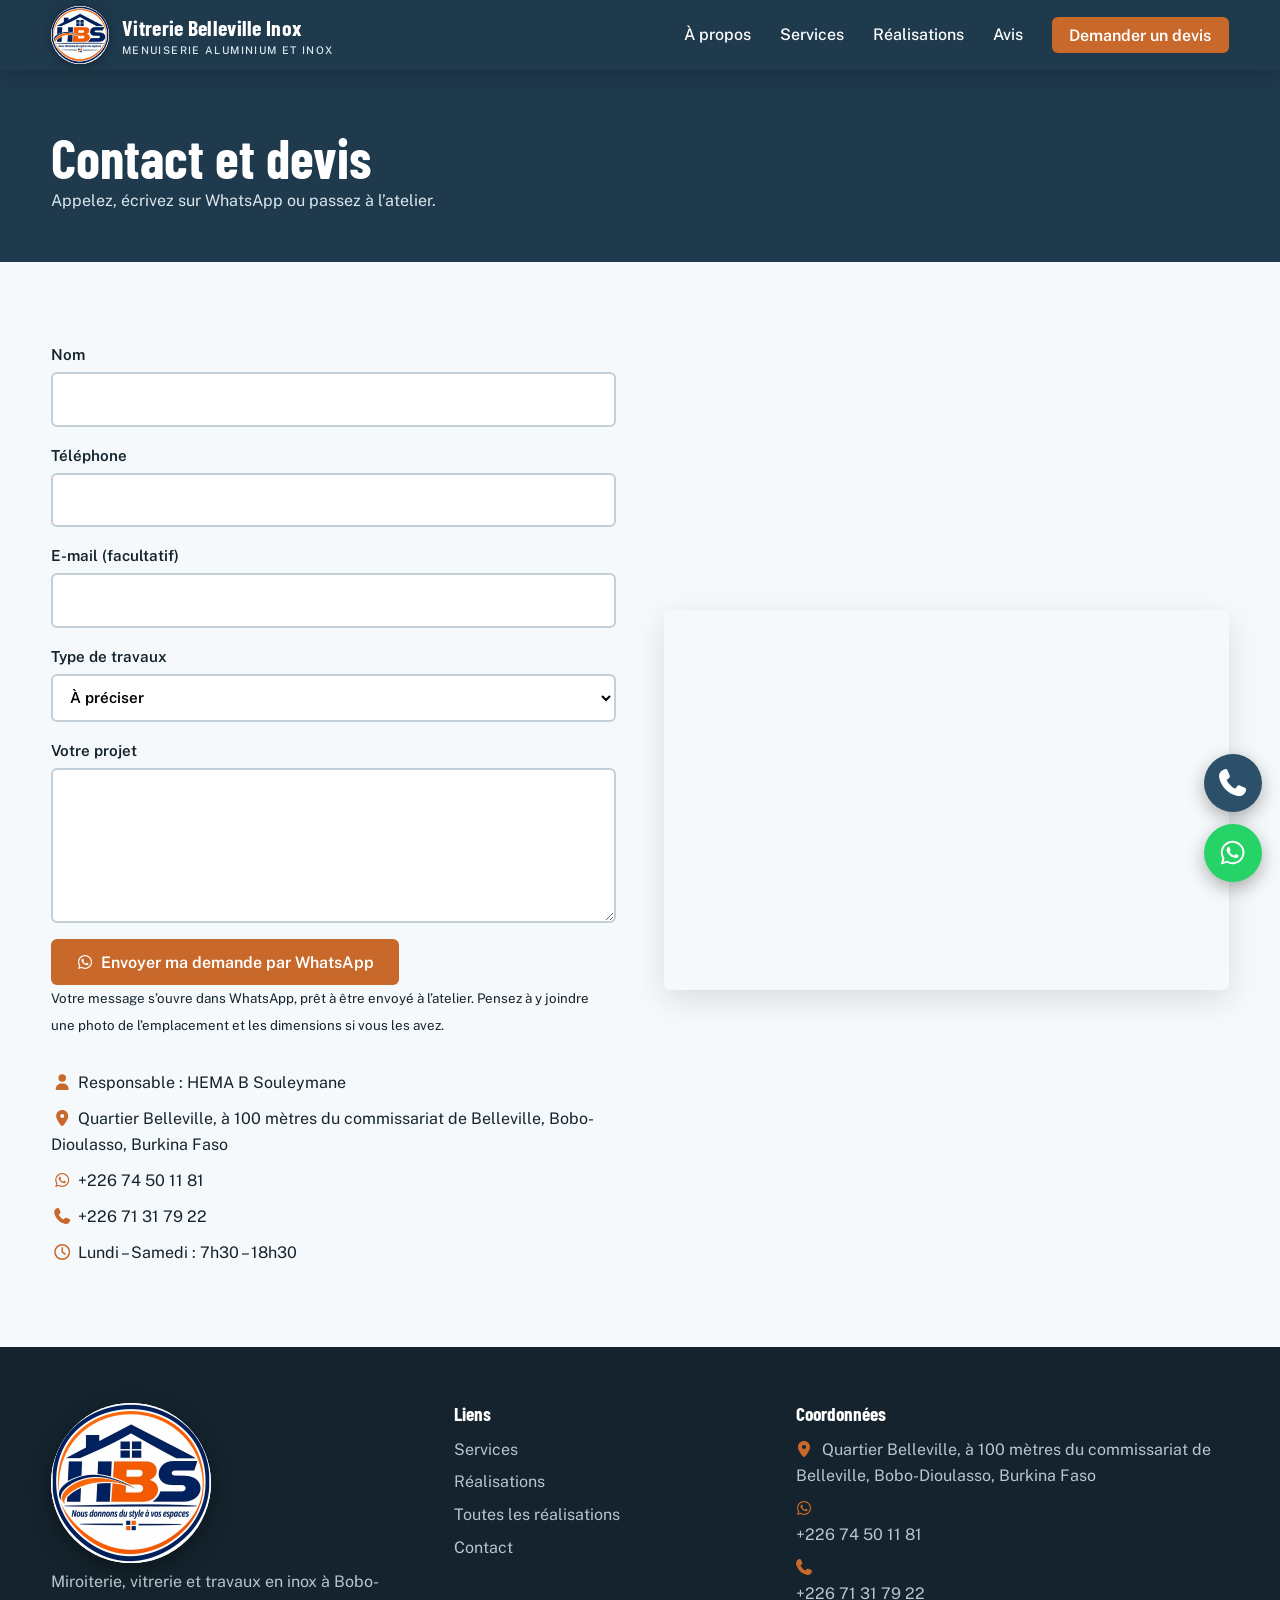
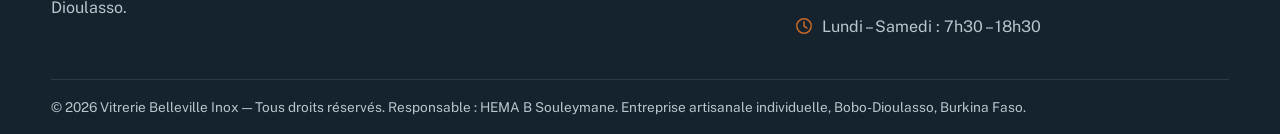
<file: contact.html>
<!DOCTYPE html>
<html lang="fr"><head><meta charset="utf-8"><meta name="viewport" content="width=device-width, initial-scale=1">
<title>Contact — Vitrerie Belleville Inox</title><meta name="description" content="Contactez Vitrerie Belleville Inox à Bobo-Dioulasso : devis gratuit par WhatsApp ou téléphone.">
<meta property="og:type" content="website"><meta property="og:title" content="Contact — Vitrerie Belleville Inox"><meta property="og:description" content="Contactez Vitrerie Belleville Inox à Bobo-Dioulasso : devis gratuit par WhatsApp ou téléphone."><meta property="og:locale" content="fr_BF"><link rel="canonical" href="https://VOTRE-DOMAINE/contact.html"><meta name="theme-color" content="#1f3a4d"><meta property="og:site_name" content="Vitrerie Belleville Inox"><meta property="og:url" content="https://VOTRE-DOMAINE/contact.html"><meta property="og:image" content="https://VOTRE-DOMAINE/images/baie-coulissante-3-ouvrants.webp"><meta property="og:image:width" content="900"><meta property="og:image:height" content="900"><meta property="og:image:alt" content="Baie coulissante à 3 ouvrants posée par Vitrerie Belleville Inox"><meta name="twitter:card" content="summary"><meta name="twitter:title" content="Contact — Vitrerie Belleville Inox"><meta name="twitter:description" content="Contactez Vitrerie Belleville Inox à Bobo-Dioulasso : devis gratuit par WhatsApp ou téléphone.">
<link rel="icon" type="image/png" sizes="32x32" href="images/favicon-32.png"><link rel="apple-touch-icon" href="images/apple-touch-icon.png">
<link rel="preconnect" href="https://fonts.googleapis.com"><link rel="preconnect" href="https://fonts.gstatic.com" crossorigin>
<link href="https://fonts.googleapis.com/css2?family=Barlow+Condensed:wght@500;600;700&family=Public+Sans:wght@400;500;600&display=swap" rel="stylesheet">
<link rel="stylesheet" href="assets/css/style.css?v=11">
<script type="application/ld+json">{"@context": "https://schema.org", "@type": "HomeAndConstructionBusiness", "@id": "https://VOTRE-DOMAINE/#entreprise", "name": "Vitrerie Belleville Inox", "description": "Vitrerie, miroiterie, aluminium et travaux en inox à Bobo-Dioulasso : portes, fenêtres, baies vitrées, cloisons, tables et pose de vitres sur chantier.", "url": "https://VOTRE-DOMAINE/", "image": "https://VOTRE-DOMAINE/images/baie-coulissante-3-ouvrants.webp", "founder": {"@type": "Person", "name": "HEMA B Souleymane"}, "telephone": "+22671317922", "contactPoint": [{"@type": "ContactPoint", "telephone": "+22674501181", "contactType": "WhatsApp", "availableLanguage": "fr"}, {"@type": "ContactPoint", "telephone": "+22671317922", "contactType": "customer service", "availableLanguage": "fr"}], "address": {"@type": "PostalAddress", "streetAddress": "Quartier Belleville, à 100 mètres du commissariat de Belleville", "addressLocality": "Bobo-Dioulasso", "addressCountry": "BF"}, "areaServed": {"@type": "City", "name": "Bobo-Dioulasso"}, "openingHoursSpecification": [{"@type": "OpeningHoursSpecification", "dayOfWeek": ["Monday", "Tuesday", "Wednesday", "Thursday", "Friday", "Saturday"], "opens": "07:30", "closes": "18:30"}], "logo": "https://VOTRE-DOMAINE/images/logo.webp"}</script></head>
<body class="sub">
<!-- Icônes : Font Awesome Free (CC BY 4.0) - fontawesome.com/license/free -->
<svg width="0" height="0" style="position:absolute" aria-hidden="true" focusable="false"><symbol id="i-table-cells-large" viewBox="0 0 448 512"><path d="M384 96H256v128h128zm64 128v192c0 35.3-28.7 64-64 64H64c-35.3 0-64-28.7-64-64V96c0-35.3 28.7-64 64-64h320c35.3 0 64 28.7 64 64zM64 288v128h128V288zm128-64V96H64v128zm64 64v128h128V288z"/></symbol><symbol id="i-star" viewBox="0 0 576 512"><path d="M309.5-18.9c-4.1-8-12.4-13.1-21.4-13.1s-17.3 5.1-21.4 13.1l-73.6 144.2-159.9 25.4c-8.9 1.4-16.3 7.7-19.1 16.3s-.5 18 5.8 24.4l114.4 114.5-25.2 159.9c-1.4 8.9 2.3 17.9 9.6 23.2s16.9 6.1 25 2l144.4-73.4L432.4 491c8 4.1 17.7 3.3 25-2s11-14.2 9.6-23.2l-25.3-159.9 114.4-114.5c6.4-6.4 8.6-15.8 5.8-24.4s-10.1-14.9-19.1-16.3L383 125.3z"/></symbol><symbol id="i-phone" viewBox="0 0 512 512"><path d="M160.2 25c-7.9-18.9-28.5-28.9-48.1-23.6l-5.5 1.5C42 20.5-13.2 83.1 2.9 159.3 40 334.3 177.7 472 352.7 509.1 429 525.3 491.5 470 509.1 405.4l1.5-5.5c5.4-19.7-4.7-40.3-23.5-48.1l-97.3-40.5c-16.5-6.9-35.6-2.1-47 11.8l-38.6 47.2c-70.3-34.9-126.9-93.3-159.4-165l44.2-36c13.9-11.3 18.6-30.4 11.8-47z"/></symbol><symbol id="i-location-dot" viewBox="0 0 384 512"><path d="M0 188.6C0 84.4 86 0 192 0s192 84.4 192 188.6c0 119.3-120.2 262.3-170.4 316.8-11.8 12.8-31.5 12.8-43.3 0C120.1 450.9-.1 307.9-.1 188.6zM192 256a64 64 0 1 0 0-128 64 64 0 1 0 0 128"/></symbol><symbol id="i-user" viewBox="0 0 448 512"><path d="M224 248a120 120 0 1 0 0-240 120 120 0 1 0 0 240m-29.7 56C95.8 304 16 383.8 16 482.3c0 16.4 13.3 29.7 29.7 29.7h356.6c16.4 0 29.7-13.3 29.7-29.7 0-98.5-79.8-178.3-178.3-178.3z"/></symbol><symbol id="i-store" viewBox="0 0 512 512"><path d="M30.7 72.3C37.6 48.4 59.5 32 84.4 32h344c24.9 0 46.8 16.4 53.8 40.3l23.4 80.2c12.8 43.7-20.1 87.5-65.6 87.5-26.3 0-49.4-14.9-60.8-37.1-11.6 21.9-34.6 37.1-61.4 37.1-26.6 0-49.7-15-61.3-37-11.6 22-34.7 37-61.3 37-26.8 0-49.8-15.1-61.4-37.1C122.4 225 99.3 240 73 240c-45.6 0-78.4-43.7-65.6-87.5zM96.4 352h320v-66.4c7.6 1.6 15.5 2.4 23.5 2.4 14.3 0 28-2.6 40.5-7.2V432c0 26.5-21.5 48-48 48h-352c-26.5 0-48-21.5-48-48V280.8c12.5 4.6 26.1 7.2 40.5 7.2 8.1 0 15.9-.8 23.5-2.4z"/></symbol><symbol id="i-shield-halved" viewBox="0 0 512 512"><path d="M256 0c4.6 0 9.2 1 13.4 2.9l188.4 79.9c22 9.3 38.4 31 38.3 57.2-.5 99.2-41.3 280.7-213.6 363.2-16.7 8-36.1 8-52.8 0C57.3 420.7 16.6 239.2 16.1 140c-.1-26.2 16.3-47.9 38.3-57.2L242.7 2.9C246.9 1 251.4 0 256 0m0 66.8v378.1c138-66.8 175.1-214.8 176-303.4L256 66.9z"/></symbol><symbol id="i-screwdriver-wrench" viewBox="0 0 576 512"><path d="M70.8-6.7c5.4-5.4 13.8-6.2 20.2-2l118.9 79.2c8.9 5.9 14.2 15.9 14.2 26.6v49.6l90.8 90.8c33.3-15 73.9-8.9 101.2 18.5l126.1 126.1c18.7 18.7 18.7 49.1 0 67.9l-60.1 60.1c-18.7 18.7-49.1 18.7-67.9 0L288.1 384c-27.4-27.4-33.5-67.9-18.5-101.2L178.8 192h-49.6c-10.7 0-20.7-5.3-26.6-14.2L23.4 58.9c-4.2-6.3-3.4-14.8 2-20.2zm145 303.5c-6.3 36.9 2.3 75.9 26.2 107.2l-94.9 95c-28.1 28.1-73.7 28.1-101.8 0s-28.1-73.7 0-101.8l135.4-135.5 35.2 35.1zM384.1 0c20.1 0 39.4 3.7 57.1 10.5 10 3.8 11.8 16.5 4.3 24.1l-56.7 56.7c-3 3-4.7 7.1-4.7 11.3V144c0 8.8 7.2 16 16 16h41.4c4.2 0 8.3-1.7 11.3-4.7l56.7-56.7c7.6-7.5 20.3-5.7 24.1 4.3 6.8 17.7 10.5 37 10.5 57.1 0 43.2-17.2 82.3-45 111.1L450 222c-33.1-33-78.5-45.7-121.1-38.4l-56.8-56.8V97.1l-.2-5c-.8-12.4-4.4-24.3-10.5-34.9C290.8 22.2 334.8 0 384.1-.1z"/></symbol><symbol id="i-ruler-combined" viewBox="0 0 448 512"><path d="M1 441.7C5.5 463.5 24.8 480 48 480h352c26.5 0 48-21.5 48-48v-96c0-26.5-21.5-48-48-48h-48v72c0 13.3-10.7 24-24 24s-24-10.7-24-24v-72h-64v72c0 13.3-10.7 24-24 24s-24-10.7-24-24v-72h-72c-13.3 0-24-10.7-24-24s10.7-24 24-24h72v-64h-72c-13.3 0-24-10.7-24-24s10.7-24 24-24h72V80c0-26.5-21.5-48-48-48H48C21.5 32 0 53.5 0 80v352c0 3.3.3 6.6 1 9.7"/></symbol><symbol id="i-house-chimney-window" viewBox="0 0 512 512"><path d="M234.2 8.6c12.3-11.4 31.3-11.4 43.5 0L368 92.3V80c0-17.7 14.3-32 32-32h32c17.7 0 32 14.3 32 32v101.5l37.8 35.1c9.6 9 12.8 22.9 8 35.1S493.2 272 480 272h-16v176c0 35.3-28.7 64-64 64H112c-35.3 0-64-28.7-64-64V272H32c-13.2 0-25-8.1-29.8-20.3s-1.6-26.2 8-35.1zM216 224c-13.3 0-24 10.7-24 24v80c0 13.3 10.7 24 24 24h80c13.3 0 24-10.7 24-24v-80c0-13.3-10.7-24-24-24z"/></symbol><symbol id="i-helmet-safety" viewBox="0 0 576 512"><path d="M352 264V64c0-17.7-14.3-32-32-32h-64c-17.7 0-32 14.3-32 32v200c0 13.3-10.7 24-24 24s-24-10.7-24-24V78.1C90 109.8 32 191.8 32 288v64h512v-64c-1-95.2-58.4-177.7-144-209.8V264c0 13.3-10.7 24-24 24s-24-10.7-24-24M40 400c-22.1 0-40 17.9-40 40s17.9 40 40 40h496c22.1 0 40-17.9 40-40s-17.9-40-40-40z"/></symbol><symbol id="i-handshake" viewBox="0 0 576 512"><path d="M268.9 85.2 152.3 214.8c-4.6 5.1-4.4 13 .5 17.9 30.5 30.5 80 30.5 110.5 0l31.8-31.8c4.2-4.2 9.5-6.5 14.9-6.9 6.8-.6 13.8 1.7 19 6.9L505.6 376l70.4-56V32L464 96l-23.8-15.9A96.2 96.2 0 0 0 386.9 64h-70.4c-1.1 0-2.3 0-3.4.1-16.9.9-32.8 8.5-44.2 21.1m-152.3 97.5L223.4 64h-39.6c-25.5 0-49.9 10.1-67.9 28.1L112 96 0 32v288l156.4 130.3c23 19.2 52 29.7 81.9 29.7H254l-7-7c-9.4-9.4-9.4-24.6 0-33.9s24.6-9.4 33.9 0l41 41h9c19.1 0 37.8-4.3 54.8-12.3L359 441c-9.4-9.4-9.4-24.6 0-33.9s24.6-9.4 33.9 0l32 32 17.5-17.5c8.9-8.9 11.5-21.8 7.6-33.1L312.1 251.7l-14.9 14.9c-49.3 49.3-129.1 49.3-178.4 0-23-23-23.9-59.9-2.2-84z"/></symbol><symbol id="i-door-open" viewBox="0 0 448 512"><path d="M288 64h64v416c0 17.7 14.3 32 32 32h32c17.7 0 32-14.3 32-32s-14.3-32-32-32V64c0-35.3-28.7-64-64-64H96C60.7 0 32 28.7 32 64v384c-17.7 0-32 14.3-32 32s14.3 32 32 32h224c17.7 0 32-14.3 32-32zM160 256a32 32 0 1 1 64 0 32 32 0 1 1-64 0"/></symbol><symbol id="i-chevron-right" viewBox="0 0 320 512"><path d="M311.1 233.4c12.5 12.5 12.5 32.8 0 45.3l-192 192c-12.5 12.5-32.8 12.5-45.3 0s-12.5-32.8 0-45.3L243.2 256 73.9 86.6c-12.5-12.5-12.5-32.8 0-45.3s32.8-12.5 45.3 0l192 192z"/></symbol><symbol id="i-chevron-left" viewBox="0 0 320 512"><path d="M9.4 233.4c-12.5 12.5-12.5 32.8 0 45.3l192 192c12.5 12.5 32.8 12.5 45.3 0s12.5-32.8 0-45.3L77.3 256 246.6 86.6c12.5-12.5 12.5-32.8 0-45.3s-32.8-12.5-45.3 0l-192 192z"/></symbol><symbol id="i-boxes-stacked" viewBox="0 0 512 512"><path d="M224 0v64c0 8.8 7.2 16 16 16h32c8.8 0 16-7.2 16-16V0h32c35.3 0 64 28.7 64 64v128c0 5.5-.7 10.9-2 16H130c-1.3-5.1-2-10.5-2-16V64c0-35.3 28.7-64 64-64zm96 512c-11.2 0-21.8-2.9-31-8 9.5-16.5 15-35.6 15-56V320c0-20.4-5.5-39.5-15-56 9.2-5.1 19.7-8 31-8h32v64c0 8.8 7.2 16 16 16h32c8.8 0 16-7.2 16-16v-64h32c35.3 0 64 28.7 64 64v128c0 35.3-28.7 64-64 64zM0 320c0-35.3 28.7-64 64-64h32v64c0 8.8 7.2 16 16 16h32c8.8 0 16-7.2 16-16v-64h32c35.3 0 64 28.7 64 64v128c0 35.3-28.7 64-64 64H64c-35.3 0-64-28.7-64-64z"/></symbol><symbol id="i-arrow-right" viewBox="0 0 512 512"><path d="M502.6 278.6c12.5-12.5 12.5-32.8 0-45.3l-160-160c-12.5-12.5-32.8-12.5-45.3 0s-12.5 32.8 0 45.3L402.7 224H32c-17.7 0-32 14.3-32 32s14.3 32 32 32h370.7L297.3 393.4c-12.5 12.5-12.5 32.8 0 45.3s32.8 12.5 45.3 0l160-160z"/></symbol><symbol id="i-clock" viewBox="0 0 512 512"><path d="M464 256a208 208 0 1 1-416 0 208 208 0 1 1 416 0M0 256a256 256 0 1 0 512 0 256 256 0 1 0-512 0m232-136v136c0 8 4 15.5 10.7 20l96 64c11 7.4 25.9 4.4 33.3-6.7s4.4-25.9-6.7-33.3L280 243.2V120c0-13.3-10.7-24-24-24s-24 10.7-24 24"/></symbol><symbol id="i-whatsapp" viewBox="0 0 448 512"><path d="M380.9 97.1C339 55.1 283.2 32 223.9 32c-122.4 0-222 99.6-222 222 0 39.1 10.2 77.3 29.6 111L0 480l117.7-30.9c32.4 17.7 68.9 27 106.1 27h.1c122.3 0 224.1-99.6 224.1-222 0-59.3-25.2-115-67.1-157m-157 341.6c-33.2 0-65.7-8.9-94-25.7l-6.7-4-69.8 18.3L72 359.2l-4.4-7c-18.5-29.4-28.2-63.3-28.2-98.2 0-101.7 82.8-184.5 184.6-184.5 49.3 0 95.6 19.2 130.4 54.1s56.2 81.2 56.1 130.5c0 101.8-84.9 184.6-186.6 184.6m101.2-138.2c-5.5-2.8-32.8-16.2-37.9-18-5.1-1.9-8.8-2.8-12.5 2.8s-14.3 18-17.6 21.8c-3.2 3.7-6.5 4.2-12 1.4-32.6-16.3-54-29.1-75.5-66-5.7-9.8 5.7-9.1 16.3-30.3 1.8-3.7.9-6.9-.5-9.7s-12.5-30.1-17.1-41.2c-4.5-10.8-9.1-9.3-12.5-9.5-3.2-.2-6.9-.2-10.6-.2s-9.7 1.4-14.8 6.9c-5.1 5.6-19.4 19-19.4 46.3s19.9 53.7 22.6 57.4c2.8 3.7 39.1 59.7 94.8 83.8 35.2 15.2 49 16.5 66.6 13.9 10.7-1.6 32.8-13.4 37.4-26.4s4.6-24.1 3.2-26.4c-1.3-2.5-5-3.9-10.5-6.6"/></symbol><symbol id="i-pause" viewBox="0 0 384 512"><path d="M48 32C21.5 32 0 53.5 0 80v352c0 26.5 21.5 48 48 48h64c26.5 0 48-21.5 48-48V80c0-26.5-21.5-48-48-48zm224 0c-26.5 0-48 21.5-48 48v352c0 26.5 21.5 48 48 48h64c26.5 0 48-21.5 48-48V80c0-26.5-21.5-48-48-48z"/></symbol><symbol id="i-play" viewBox="0 0 448 512"><path d="M91.2 36.9c-12.4-6.8-27.4-6.5-39.6.7S32 57.9 32 72v368c0 14.1 7.5 27.2 19.6 34.4s27.2 7.5 39.6.7l336-184c12.8-7 20.8-20.5 20.8-35.1s-8-28.1-20.8-35.1z"/></symbol></svg>
<a class="skip" href="#main">Aller au contenu</a>
<header class="nav" id="nav"><div class="wrap nav-in">
<a class="logo" href="index.html" aria-label="Vitrerie Belleville Inox, accueil"><span class="logo-round"><img src="images/logo-round-emblem.webp" width="400" height="400" alt="Logo HBS, Hema B Souleymane, menuiserie aluminium et inox"></span><span class="logo-txt"><b>Vitrerie Belleville Inox</b><small>Menuiserie aluminium et inox</small></span></a>
<button class="burger" id="burger" aria-label="Ouvrir le menu" aria-expanded="false"><span></span><span></span><span></span></button>
<nav class="menu" id="menu"><a href="index.html#apropos">À propos</a><a href="index.html#services">Services</a><a href="index.html#realisations">Réalisations</a><a href="index.html#temoignages">Avis</a><a class="btn btn-sm" data-track="devis" href="contact.html">Demander un devis</a></nav></div></header>
<main id="main">
<section class="page-head"><div class="wrap"><h1>Contact et devis</h1><p>Appelez, écrivez sur WhatsApp ou passez à l’atelier.</p></div></section>
<section class="sec"><div class="wrap split"><div>
<form id="cform" novalidate>
<label>Nom<input name="nom" required autocomplete="name" aria-describedby="e-nom"><span class="err" id="e-nom" hidden>Indiquez votre nom (2 lettres minimum).</span></label>
<label>Téléphone<input name="tel" type="tel" required autocomplete="tel" aria-describedby="e-tel"><span class="err" id="e-tel" hidden>Indiquez un numéro valide (8 chiffres minimum).</span></label>
<label>E-mail (facultatif)<input name="email" type="email" autocomplete="email" aria-describedby="e-email"><span class="err" id="e-email" hidden>Cette adresse e-mail semble incorrecte.</span></label>
<label>Type de travaux<select name="type"><option value="">À préciser</option><option>Porte ou fenêtre</option><option>Baie vitrée ou cloison</option><option>Table, comptoir ou meuble vitré</option><option>Garde-corps ou travaux en inox</option><option>Pose de vitre sur chantier</option><option>Autre</option></select></label>
<label>Votre projet<textarea name="message" rows="5" required aria-describedby="e-message"></textarea><span class="err" id="e-message" hidden>Décrivez votre projet en quelques mots (10 caractères minimum).</span></label>
<button class="btn" type="submit"><svg class="ic" aria-hidden="true"><use href="#i-whatsapp"/></svg> Envoyer ma demande par WhatsApp</button>
<p><small>Votre message s’ouvre dans WhatsApp, prêt à être envoyé à l’atelier. Pensez à y joindre une photo de l’emplacement et les dimensions si vous les avez.</small></p></form>
<ul class="infos"><li><svg class="ic" aria-hidden="true"><use href="#i-user"/></svg> Responsable : HEMA B Souleymane</li><li><svg class="ic" aria-hidden="true"><use href="#i-location-dot"/></svg> Quartier Belleville, à 100 mètres du commissariat de Belleville, Bobo-Dioulasso, Burkina Faso</li><li><svg class="ic" aria-hidden="true"><use href="#i-whatsapp"/></svg> <a href="https://wa.me/22674501181" target="_blank" rel="noopener" data-track="whatsapp">+226 74 50 11 81</a></li><li><svg class="ic" aria-hidden="true"><use href="#i-phone"/></svg> <a href="tel:+22671317922" data-track="appel">+226 71 31 79 22</a></li><li><svg class="ic" aria-hidden="true"><use href="#i-clock"/></svg> Lundi – Samedi : 7h30 – 18h30</li></ul></div>
<div class="map"><iframe title="Carte Belleville, Bobo-Dioulasso" loading="lazy" referrerpolicy="no-referrer-when-downgrade" src="https://www.google.com/maps?q=Belleville%2C+Bobo-Dioulasso%2C+Burkina+Faso&output=embed"></iframe></div></div></section></main>
<footer class="footer"><div class="wrap foot-grid">
<div><a class="foot-logo" href="index.html" aria-label="Accueil"><img src="images/logo-round.webp" width="640" height="640" loading="lazy" alt="Logo Hema B Souleymane, menuiserie aluminium et inox. Donnez du style à vos espaces !"></a><p>Miroiterie, vitrerie et travaux en inox à Bobo-Dioulasso.</p></div>
<div><h4>Liens</h4><a href="index.html#services">Services</a><a href="index.html#realisations">Réalisations</a><a href="realisations.html">Toutes les réalisations</a><a href="contact.html">Contact</a></div>
<div><h4>Coordonnées</h4><p><svg class="ic" aria-hidden="true"><use href="#i-location-dot"/></svg> Quartier Belleville, à 100 mètres du commissariat de Belleville, Bobo-Dioulasso, Burkina Faso</p><p><svg class="ic" aria-hidden="true"><use href="#i-whatsapp"/></svg> <a href="https://wa.me/22674501181" target="_blank" rel="noopener" data-track="whatsapp">+226 74 50 11 81</a></p><p><svg class="ic" aria-hidden="true"><use href="#i-phone"/></svg> <a href="tel:+22671317922" data-track="appel">+226 71 31 79 22</a></p><p><svg class="ic" aria-hidden="true"><use href="#i-clock"/></svg> Lundi – Samedi : 7h30 – 18h30</p></div></div>
<div class="wrap legal">© 2026 Vitrerie Belleville Inox — Tous droits réservés. Responsable : HEMA B Souleymane. Entreprise artisanale individuelle, Bobo-Dioulasso, Burkina Faso.</div></footer>
<div class="float"><a class="fl fl-call" data-track="appel" href="tel:+22671317922" aria-label="Appeler"><svg class="ic" aria-hidden="true"><use href="#i-phone"/></svg></a>
<a class="fl fl-wa" data-track="whatsapp" target="_blank" rel="noopener" aria-label="Écrire sur WhatsApp" href="https://wa.me/22674501181?text=Bonjour%2C%20je%20souhaite%20un%20devis%20pour%20des%20travaux%20de%20vitrerie%20%2F%20inox."><svg class="ic" aria-hidden="true"><use href="#i-whatsapp"/></svg></a></div>
<script src="assets/js/main.js?v=8"></script>
<script src="assets/js/contact.js?v=6"></script></body></html>
</file>
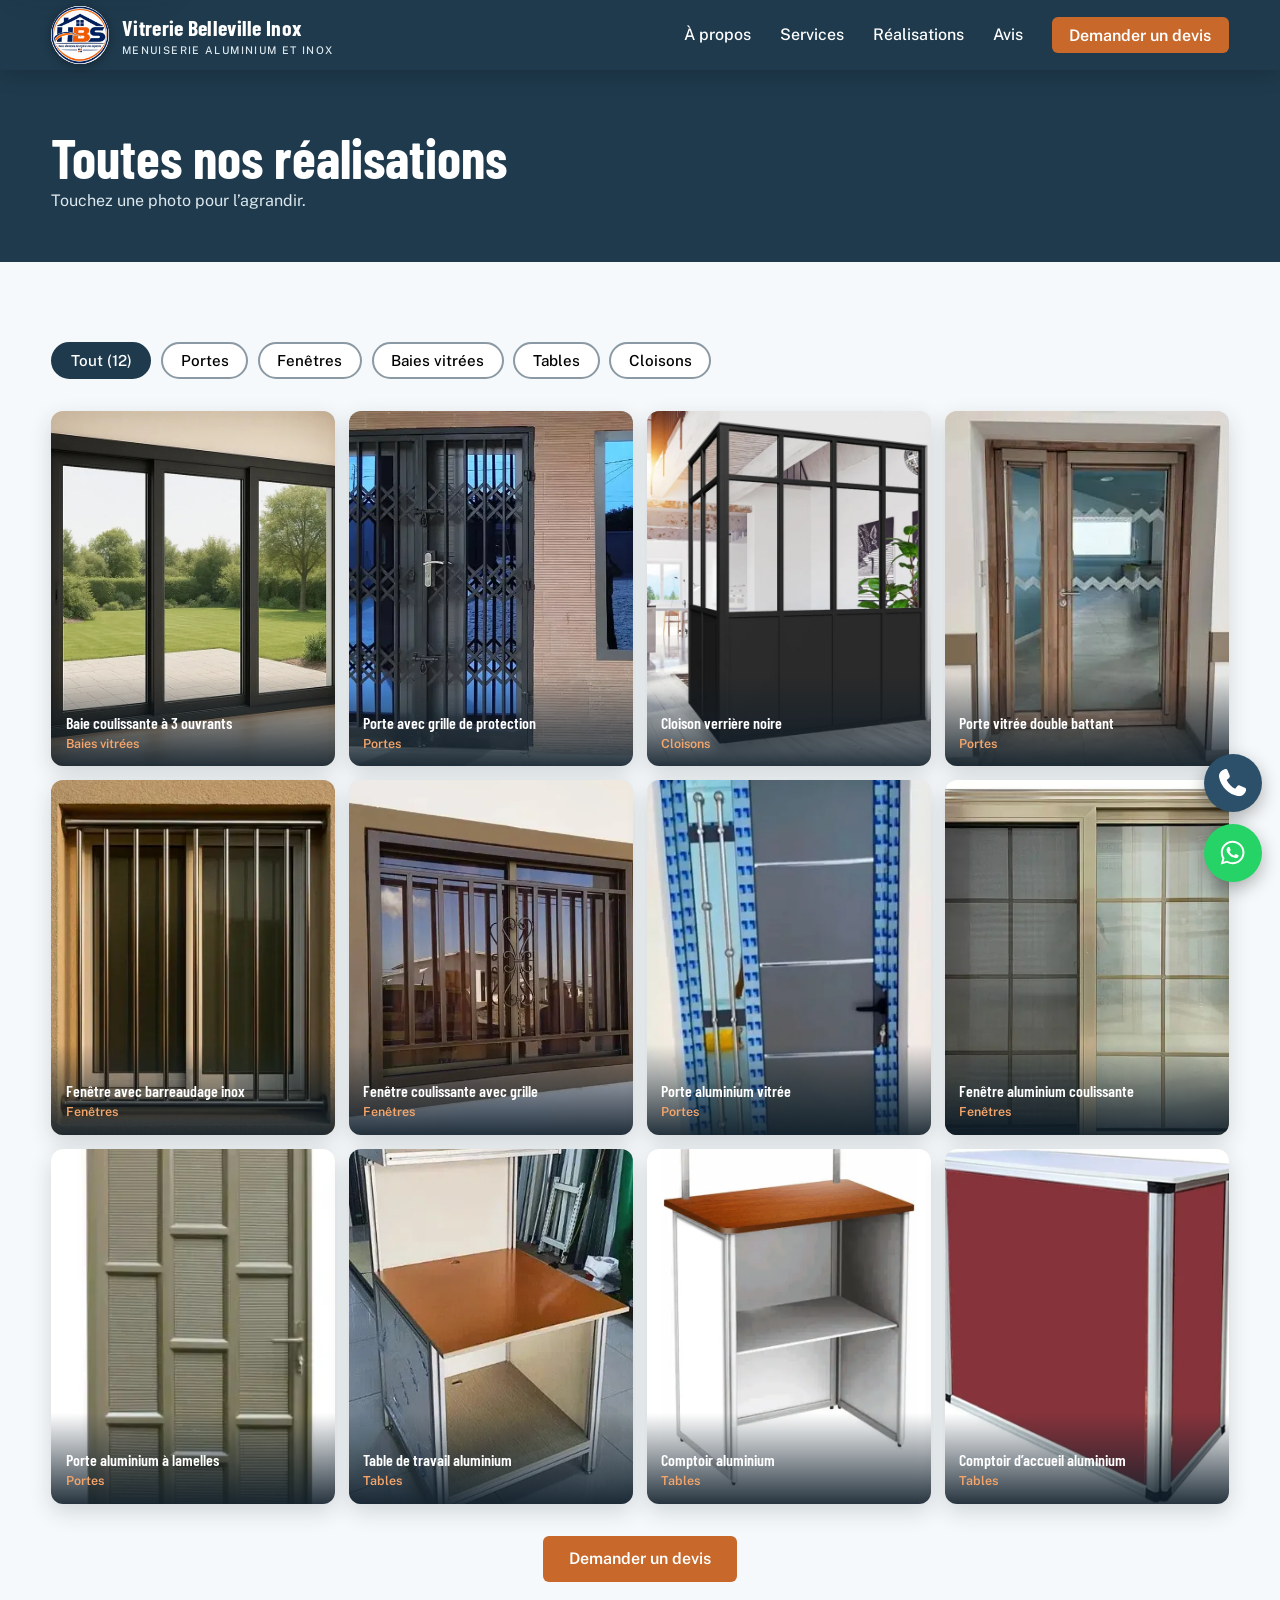
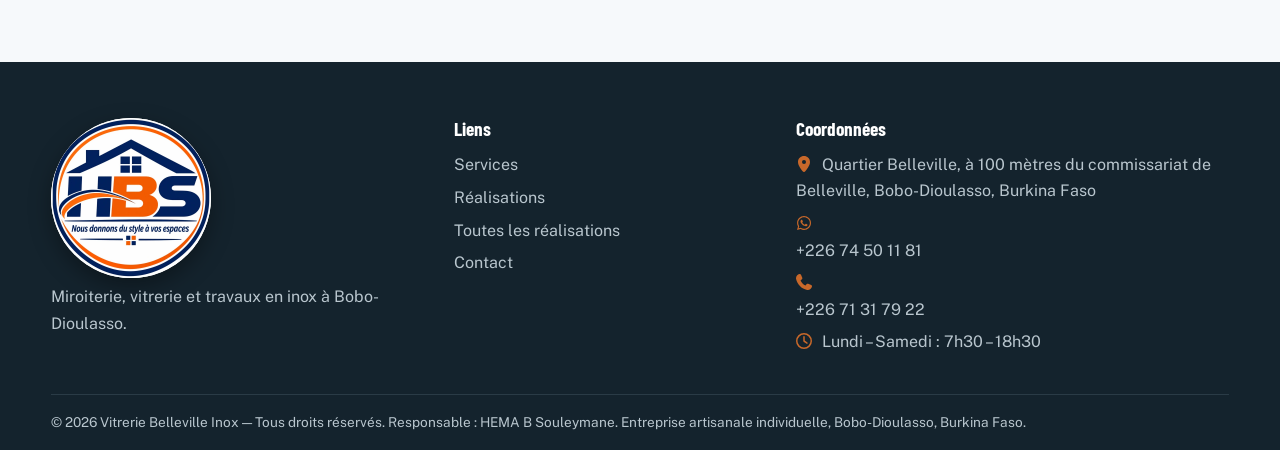
<file: realisations.html>
<!DOCTYPE html>
<html lang="fr"><head><meta charset="utf-8"><meta name="viewport" content="width=device-width, initial-scale=1">
<title>Toutes nos réalisations — Vitrerie Belleville Inox</title><meta name="description" content="Portes, fenêtres, baies vitrées, cloisons et tables réalisées par Vitrerie Belleville Inox à Bobo-Dioulasso.">
<meta property="og:type" content="website"><meta property="og:title" content="Toutes nos réalisations — Vitrerie Belleville Inox"><meta property="og:description" content="Portes, fenêtres, baies vitrées, cloisons et tables réalisées par Vitrerie Belleville Inox à Bobo-Dioulasso."><meta property="og:locale" content="fr_BF"><link rel="canonical" href="https://VOTRE-DOMAINE/realisations.html"><meta name="theme-color" content="#1f3a4d"><meta property="og:site_name" content="Vitrerie Belleville Inox"><meta property="og:url" content="https://VOTRE-DOMAINE/realisations.html"><meta property="og:image" content="https://VOTRE-DOMAINE/images/baie-coulissante-3-ouvrants.webp"><meta property="og:image:width" content="900"><meta property="og:image:height" content="900"><meta property="og:image:alt" content="Baie coulissante à 3 ouvrants posée par Vitrerie Belleville Inox"><meta name="twitter:card" content="summary"><meta name="twitter:title" content="Toutes nos réalisations — Vitrerie Belleville Inox"><meta name="twitter:description" content="Portes, fenêtres, baies vitrées, cloisons et tables réalisées par Vitrerie Belleville Inox à Bobo-Dioulasso.">
<link rel="icon" type="image/png" sizes="32x32" href="images/favicon-32.png"><link rel="apple-touch-icon" href="images/apple-touch-icon.png">
<link rel="preconnect" href="https://fonts.googleapis.com"><link rel="preconnect" href="https://fonts.gstatic.com" crossorigin>
<link href="https://fonts.googleapis.com/css2?family=Barlow+Condensed:wght@500;600;700&family=Public+Sans:wght@400;500;600&display=swap" rel="stylesheet">
<link rel="stylesheet" href="assets/css/style.css?v=11">
<script type="application/ld+json">{"@context": "https://schema.org", "@type": "HomeAndConstructionBusiness", "@id": "https://VOTRE-DOMAINE/#entreprise", "name": "Vitrerie Belleville Inox", "description": "Vitrerie, miroiterie, aluminium et travaux en inox à Bobo-Dioulasso : portes, fenêtres, baies vitrées, cloisons, tables et pose de vitres sur chantier.", "url": "https://VOTRE-DOMAINE/", "image": "https://VOTRE-DOMAINE/images/baie-coulissante-3-ouvrants.webp", "founder": {"@type": "Person", "name": "HEMA B Souleymane"}, "telephone": "+22671317922", "contactPoint": [{"@type": "ContactPoint", "telephone": "+22674501181", "contactType": "WhatsApp", "availableLanguage": "fr"}, {"@type": "ContactPoint", "telephone": "+22671317922", "contactType": "customer service", "availableLanguage": "fr"}], "address": {"@type": "PostalAddress", "streetAddress": "Quartier Belleville, à 100 mètres du commissariat de Belleville", "addressLocality": "Bobo-Dioulasso", "addressCountry": "BF"}, "areaServed": {"@type": "City", "name": "Bobo-Dioulasso"}, "openingHoursSpecification": [{"@type": "OpeningHoursSpecification", "dayOfWeek": ["Monday", "Tuesday", "Wednesday", "Thursday", "Friday", "Saturday"], "opens": "07:30", "closes": "18:30"}], "logo": "https://VOTRE-DOMAINE/images/logo.webp"}</script></head>
<body class="sub">
<!-- Icônes : Font Awesome Free (CC BY 4.0) - fontawesome.com/license/free -->
<svg width="0" height="0" style="position:absolute" aria-hidden="true" focusable="false"><symbol id="i-table-cells-large" viewBox="0 0 448 512"><path d="M384 96H256v128h128zm64 128v192c0 35.3-28.7 64-64 64H64c-35.3 0-64-28.7-64-64V96c0-35.3 28.7-64 64-64h320c35.3 0 64 28.7 64 64zM64 288v128h128V288zm128-64V96H64v128zm64 64v128h128V288z"/></symbol><symbol id="i-star" viewBox="0 0 576 512"><path d="M309.5-18.9c-4.1-8-12.4-13.1-21.4-13.1s-17.3 5.1-21.4 13.1l-73.6 144.2-159.9 25.4c-8.9 1.4-16.3 7.7-19.1 16.3s-.5 18 5.8 24.4l114.4 114.5-25.2 159.9c-1.4 8.9 2.3 17.9 9.6 23.2s16.9 6.1 25 2l144.4-73.4L432.4 491c8 4.1 17.7 3.3 25-2s11-14.2 9.6-23.2l-25.3-159.9 114.4-114.5c6.4-6.4 8.6-15.8 5.8-24.4s-10.1-14.9-19.1-16.3L383 125.3z"/></symbol><symbol id="i-phone" viewBox="0 0 512 512"><path d="M160.2 25c-7.9-18.9-28.5-28.9-48.1-23.6l-5.5 1.5C42 20.5-13.2 83.1 2.9 159.3 40 334.3 177.7 472 352.7 509.1 429 525.3 491.5 470 509.1 405.4l1.5-5.5c5.4-19.7-4.7-40.3-23.5-48.1l-97.3-40.5c-16.5-6.9-35.6-2.1-47 11.8l-38.6 47.2c-70.3-34.9-126.9-93.3-159.4-165l44.2-36c13.9-11.3 18.6-30.4 11.8-47z"/></symbol><symbol id="i-location-dot" viewBox="0 0 384 512"><path d="M0 188.6C0 84.4 86 0 192 0s192 84.4 192 188.6c0 119.3-120.2 262.3-170.4 316.8-11.8 12.8-31.5 12.8-43.3 0C120.1 450.9-.1 307.9-.1 188.6zM192 256a64 64 0 1 0 0-128 64 64 0 1 0 0 128"/></symbol><symbol id="i-user" viewBox="0 0 448 512"><path d="M224 248a120 120 0 1 0 0-240 120 120 0 1 0 0 240m-29.7 56C95.8 304 16 383.8 16 482.3c0 16.4 13.3 29.7 29.7 29.7h356.6c16.4 0 29.7-13.3 29.7-29.7 0-98.5-79.8-178.3-178.3-178.3z"/></symbol><symbol id="i-store" viewBox="0 0 512 512"><path d="M30.7 72.3C37.6 48.4 59.5 32 84.4 32h344c24.9 0 46.8 16.4 53.8 40.3l23.4 80.2c12.8 43.7-20.1 87.5-65.6 87.5-26.3 0-49.4-14.9-60.8-37.1-11.6 21.9-34.6 37.1-61.4 37.1-26.6 0-49.7-15-61.3-37-11.6 22-34.7 37-61.3 37-26.8 0-49.8-15.1-61.4-37.1C122.4 225 99.3 240 73 240c-45.6 0-78.4-43.7-65.6-87.5zM96.4 352h320v-66.4c7.6 1.6 15.5 2.4 23.5 2.4 14.3 0 28-2.6 40.5-7.2V432c0 26.5-21.5 48-48 48h-352c-26.5 0-48-21.5-48-48V280.8c12.5 4.6 26.1 7.2 40.5 7.2 8.1 0 15.9-.8 23.5-2.4z"/></symbol><symbol id="i-shield-halved" viewBox="0 0 512 512"><path d="M256 0c4.6 0 9.2 1 13.4 2.9l188.4 79.9c22 9.3 38.4 31 38.3 57.2-.5 99.2-41.3 280.7-213.6 363.2-16.7 8-36.1 8-52.8 0C57.3 420.7 16.6 239.2 16.1 140c-.1-26.2 16.3-47.9 38.3-57.2L242.7 2.9C246.9 1 251.4 0 256 0m0 66.8v378.1c138-66.8 175.1-214.8 176-303.4L256 66.9z"/></symbol><symbol id="i-screwdriver-wrench" viewBox="0 0 576 512"><path d="M70.8-6.7c5.4-5.4 13.8-6.2 20.2-2l118.9 79.2c8.9 5.9 14.2 15.9 14.2 26.6v49.6l90.8 90.8c33.3-15 73.9-8.9 101.2 18.5l126.1 126.1c18.7 18.7 18.7 49.1 0 67.9l-60.1 60.1c-18.7 18.7-49.1 18.7-67.9 0L288.1 384c-27.4-27.4-33.5-67.9-18.5-101.2L178.8 192h-49.6c-10.7 0-20.7-5.3-26.6-14.2L23.4 58.9c-4.2-6.3-3.4-14.8 2-20.2zm145 303.5c-6.3 36.9 2.3 75.9 26.2 107.2l-94.9 95c-28.1 28.1-73.7 28.1-101.8 0s-28.1-73.7 0-101.8l135.4-135.5 35.2 35.1zM384.1 0c20.1 0 39.4 3.7 57.1 10.5 10 3.8 11.8 16.5 4.3 24.1l-56.7 56.7c-3 3-4.7 7.1-4.7 11.3V144c0 8.8 7.2 16 16 16h41.4c4.2 0 8.3-1.7 11.3-4.7l56.7-56.7c7.6-7.5 20.3-5.7 24.1 4.3 6.8 17.7 10.5 37 10.5 57.1 0 43.2-17.2 82.3-45 111.1L450 222c-33.1-33-78.5-45.7-121.1-38.4l-56.8-56.8V97.1l-.2-5c-.8-12.4-4.4-24.3-10.5-34.9C290.8 22.2 334.8 0 384.1-.1z"/></symbol><symbol id="i-ruler-combined" viewBox="0 0 448 512"><path d="M1 441.7C5.5 463.5 24.8 480 48 480h352c26.5 0 48-21.5 48-48v-96c0-26.5-21.5-48-48-48h-48v72c0 13.3-10.7 24-24 24s-24-10.7-24-24v-72h-64v72c0 13.3-10.7 24-24 24s-24-10.7-24-24v-72h-72c-13.3 0-24-10.7-24-24s10.7-24 24-24h72v-64h-72c-13.3 0-24-10.7-24-24s10.7-24 24-24h72V80c0-26.5-21.5-48-48-48H48C21.5 32 0 53.5 0 80v352c0 3.3.3 6.6 1 9.7"/></symbol><symbol id="i-house-chimney-window" viewBox="0 0 512 512"><path d="M234.2 8.6c12.3-11.4 31.3-11.4 43.5 0L368 92.3V80c0-17.7 14.3-32 32-32h32c17.7 0 32 14.3 32 32v101.5l37.8 35.1c9.6 9 12.8 22.9 8 35.1S493.2 272 480 272h-16v176c0 35.3-28.7 64-64 64H112c-35.3 0-64-28.7-64-64V272H32c-13.2 0-25-8.1-29.8-20.3s-1.6-26.2 8-35.1zM216 224c-13.3 0-24 10.7-24 24v80c0 13.3 10.7 24 24 24h80c13.3 0 24-10.7 24-24v-80c0-13.3-10.7-24-24-24z"/></symbol><symbol id="i-helmet-safety" viewBox="0 0 576 512"><path d="M352 264V64c0-17.7-14.3-32-32-32h-64c-17.7 0-32 14.3-32 32v200c0 13.3-10.7 24-24 24s-24-10.7-24-24V78.1C90 109.8 32 191.8 32 288v64h512v-64c-1-95.2-58.4-177.7-144-209.8V264c0 13.3-10.7 24-24 24s-24-10.7-24-24M40 400c-22.1 0-40 17.9-40 40s17.9 40 40 40h496c22.1 0 40-17.9 40-40s-17.9-40-40-40z"/></symbol><symbol id="i-handshake" viewBox="0 0 576 512"><path d="M268.9 85.2 152.3 214.8c-4.6 5.1-4.4 13 .5 17.9 30.5 30.5 80 30.5 110.5 0l31.8-31.8c4.2-4.2 9.5-6.5 14.9-6.9 6.8-.6 13.8 1.7 19 6.9L505.6 376l70.4-56V32L464 96l-23.8-15.9A96.2 96.2 0 0 0 386.9 64h-70.4c-1.1 0-2.3 0-3.4.1-16.9.9-32.8 8.5-44.2 21.1m-152.3 97.5L223.4 64h-39.6c-25.5 0-49.9 10.1-67.9 28.1L112 96 0 32v288l156.4 130.3c23 19.2 52 29.7 81.9 29.7H254l-7-7c-9.4-9.4-9.4-24.6 0-33.9s24.6-9.4 33.9 0l41 41h9c19.1 0 37.8-4.3 54.8-12.3L359 441c-9.4-9.4-9.4-24.6 0-33.9s24.6-9.4 33.9 0l32 32 17.5-17.5c8.9-8.9 11.5-21.8 7.6-33.1L312.1 251.7l-14.9 14.9c-49.3 49.3-129.1 49.3-178.4 0-23-23-23.9-59.9-2.2-84z"/></symbol><symbol id="i-door-open" viewBox="0 0 448 512"><path d="M288 64h64v416c0 17.7 14.3 32 32 32h32c17.7 0 32-14.3 32-32s-14.3-32-32-32V64c0-35.3-28.7-64-64-64H96C60.7 0 32 28.7 32 64v384c-17.7 0-32 14.3-32 32s14.3 32 32 32h224c17.7 0 32-14.3 32-32zM160 256a32 32 0 1 1 64 0 32 32 0 1 1-64 0"/></symbol><symbol id="i-chevron-right" viewBox="0 0 320 512"><path d="M311.1 233.4c12.5 12.5 12.5 32.8 0 45.3l-192 192c-12.5 12.5-32.8 12.5-45.3 0s-12.5-32.8 0-45.3L243.2 256 73.9 86.6c-12.5-12.5-12.5-32.8 0-45.3s32.8-12.5 45.3 0l192 192z"/></symbol><symbol id="i-chevron-left" viewBox="0 0 320 512"><path d="M9.4 233.4c-12.5 12.5-12.5 32.8 0 45.3l192 192c12.5 12.5 32.8 12.5 45.3 0s12.5-32.8 0-45.3L77.3 256 246.6 86.6c12.5-12.5 12.5-32.8 0-45.3s-32.8-12.5-45.3 0l-192 192z"/></symbol><symbol id="i-boxes-stacked" viewBox="0 0 512 512"><path d="M224 0v64c0 8.8 7.2 16 16 16h32c8.8 0 16-7.2 16-16V0h32c35.3 0 64 28.7 64 64v128c0 5.5-.7 10.9-2 16H130c-1.3-5.1-2-10.5-2-16V64c0-35.3 28.7-64 64-64zm96 512c-11.2 0-21.8-2.9-31-8 9.5-16.5 15-35.6 15-56V320c0-20.4-5.5-39.5-15-56 9.2-5.1 19.7-8 31-8h32v64c0 8.8 7.2 16 16 16h32c8.8 0 16-7.2 16-16v-64h32c35.3 0 64 28.7 64 64v128c0 35.3-28.7 64-64 64zM0 320c0-35.3 28.7-64 64-64h32v64c0 8.8 7.2 16 16 16h32c8.8 0 16-7.2 16-16v-64h32c35.3 0 64 28.7 64 64v128c0 35.3-28.7 64-64 64H64c-35.3 0-64-28.7-64-64z"/></symbol><symbol id="i-arrow-right" viewBox="0 0 512 512"><path d="M502.6 278.6c12.5-12.5 12.5-32.8 0-45.3l-160-160c-12.5-12.5-32.8-12.5-45.3 0s-12.5 32.8 0 45.3L402.7 224H32c-17.7 0-32 14.3-32 32s14.3 32 32 32h370.7L297.3 393.4c-12.5 12.5-12.5 32.8 0 45.3s32.8 12.5 45.3 0l160-160z"/></symbol><symbol id="i-clock" viewBox="0 0 512 512"><path d="M464 256a208 208 0 1 1-416 0 208 208 0 1 1 416 0M0 256a256 256 0 1 0 512 0 256 256 0 1 0-512 0m232-136v136c0 8 4 15.5 10.7 20l96 64c11 7.4 25.9 4.4 33.3-6.7s4.4-25.9-6.7-33.3L280 243.2V120c0-13.3-10.7-24-24-24s-24 10.7-24 24"/></symbol><symbol id="i-whatsapp" viewBox="0 0 448 512"><path d="M380.9 97.1C339 55.1 283.2 32 223.9 32c-122.4 0-222 99.6-222 222 0 39.1 10.2 77.3 29.6 111L0 480l117.7-30.9c32.4 17.7 68.9 27 106.1 27h.1c122.3 0 224.1-99.6 224.1-222 0-59.3-25.2-115-67.1-157m-157 341.6c-33.2 0-65.7-8.9-94-25.7l-6.7-4-69.8 18.3L72 359.2l-4.4-7c-18.5-29.4-28.2-63.3-28.2-98.2 0-101.7 82.8-184.5 184.6-184.5 49.3 0 95.6 19.2 130.4 54.1s56.2 81.2 56.1 130.5c0 101.8-84.9 184.6-186.6 184.6m101.2-138.2c-5.5-2.8-32.8-16.2-37.9-18-5.1-1.9-8.8-2.8-12.5 2.8s-14.3 18-17.6 21.8c-3.2 3.7-6.5 4.2-12 1.4-32.6-16.3-54-29.1-75.5-66-5.7-9.8 5.7-9.1 16.3-30.3 1.8-3.7.9-6.9-.5-9.7s-12.5-30.1-17.1-41.2c-4.5-10.8-9.1-9.3-12.5-9.5-3.2-.2-6.9-.2-10.6-.2s-9.7 1.4-14.8 6.9c-5.1 5.6-19.4 19-19.4 46.3s19.9 53.7 22.6 57.4c2.8 3.7 39.1 59.7 94.8 83.8 35.2 15.2 49 16.5 66.6 13.9 10.7-1.6 32.8-13.4 37.4-26.4s4.6-24.1 3.2-26.4c-1.3-2.5-5-3.9-10.5-6.6"/></symbol><symbol id="i-pause" viewBox="0 0 384 512"><path d="M48 32C21.5 32 0 53.5 0 80v352c0 26.5 21.5 48 48 48h64c26.5 0 48-21.5 48-48V80c0-26.5-21.5-48-48-48zm224 0c-26.5 0-48 21.5-48 48v352c0 26.5 21.5 48 48 48h64c26.5 0 48-21.5 48-48V80c0-26.5-21.5-48-48-48z"/></symbol><symbol id="i-play" viewBox="0 0 448 512"><path d="M91.2 36.9c-12.4-6.8-27.4-6.5-39.6.7S32 57.9 32 72v368c0 14.1 7.5 27.2 19.6 34.4s27.2 7.5 39.6.7l336-184c12.8-7 20.8-20.5 20.8-35.1s-8-28.1-20.8-35.1z"/></symbol></svg>
<a class="skip" href="#main">Aller au contenu</a>
<header class="nav" id="nav"><div class="wrap nav-in">
<a class="logo" href="index.html" aria-label="Vitrerie Belleville Inox, accueil"><span class="logo-round"><img src="images/logo-round-emblem.webp" width="400" height="400" alt="Logo HBS, Hema B Souleymane, menuiserie aluminium et inox"></span><span class="logo-txt"><b>Vitrerie Belleville Inox</b><small>Menuiserie aluminium et inox</small></span></a>
<button class="burger" id="burger" aria-label="Ouvrir le menu" aria-expanded="false"><span></span><span></span><span></span></button>
<nav class="menu" id="menu"><a href="index.html#apropos">À propos</a><a href="index.html#services">Services</a><a href="index.html#realisations">Réalisations</a><a href="index.html#temoignages">Avis</a><a class="btn btn-sm" data-track="devis" href="contact.html">Demander un devis</a></nav></div></header>
<main id="main">
<section class="page-head"><div class="wrap"><h1>Toutes nos réalisations</h1><p>Touchez une photo pour l’agrandir.</p></div></section>
<section class="sec"><div class="wrap">
<div class="filters" id="filters"><button class="on" aria-pressed="true" data-f="all">Tout (12)</button><button aria-pressed="false" data-f="portes">Portes</button><button aria-pressed="false" data-f="fenetres">Fenêtres</button><button aria-pressed="false" data-f="baies">Baies vitrées</button><button aria-pressed="false" data-f="tables">Tables</button><button aria-pressed="false" data-f="cloisons">Cloisons</button></div>
<div class="mgrid" id="gal">
<!-- ===== AJOUTER UNE PHOTO : copiez un bloc <figure class="mcard" tabindex="0" role="button" aria-label="Agrandir : Baie coulissante à 3 ouvrants"> et changez fichier, titre, catégorie (data-t) ===== -->
<figure class="mcard" data-t="baies" style="--pos:50% 50%" data-full="images/baie-coulissante-3-ouvrants.webp"><img src="images/th-baie-coulissante-3-ouvrants.webp" width="800" height="800" alt="Baie coulissante à 3 ouvrants" decoding="async" draggable="false" loading="lazy"><figcaption><b>Baie coulissante à 3 ouvrants</b><span>Baies vitrées</span></figcaption></figure>
<figure class="mcard" tabindex="0" role="button" aria-label="Agrandir : Porte avec grille de protection" data-t="portes" style="--pos:30% 50%" data-full="images/porte-grille-metallique.webp"><img src="images/th-porte-grille-metallique.webp" width="800" height="538" alt="Porte avec grille de protection" decoding="async" draggable="false" loading="lazy"><figcaption><b>Porte avec grille de protection</b><span>Portes</span></figcaption></figure>
<figure class="mcard" tabindex="0" role="button" aria-label="Agrandir : Cloison verrière noire" data-t="cloisons" style="--pos:50% 50%" data-full="images/cloison-verriere-noire.webp"><img src="images/th-cloison-verriere-noire.webp" width="800" height="800" alt="Cloison verrière noire" decoding="async" draggable="false" loading="lazy"><figcaption><b>Cloison verrière noire</b><span>Cloisons</span></figcaption></figure>
<figure class="mcard" tabindex="0" role="button" aria-label="Agrandir : Porte vitrée double battant" data-t="portes" style="--pos:50% 50%" data-full="images/porte-vitree-double-battant.webp"><img src="images/th-porte-vitree-double-battant.webp" width="500" height="400" alt="Porte vitrée double battant" decoding="async" draggable="false" loading="lazy"><figcaption><b>Porte vitrée double battant</b><span>Portes</span></figcaption></figure>
<figure class="mcard" tabindex="0" role="button" aria-label="Agrandir : Fenêtre avec barreaudage inox" data-t="fenetres" style="--pos:50% 50%" data-full="images/fenetre-barreaudage-inox.webp"><img src="images/th-fenetre-barreaudage-inox.webp" width="450" height="489" alt="Fenêtre avec barreaudage inox" decoding="async" draggable="false" loading="lazy"><figcaption><b>Fenêtre avec barreaudage inox</b><span>Fenêtres</span></figcaption></figure>
<figure class="mcard" tabindex="0" role="button" aria-label="Agrandir : Fenêtre coulissante avec grille" data-t="fenetres" style="--pos:50% 50%" data-full="images/fenetre-coulissante-grille.webp"><img src="images/th-fenetre-coulissante-grille.webp" width="573" height="615" alt="Fenêtre coulissante avec grille" decoding="async" draggable="false" loading="lazy"><figcaption><b>Fenêtre coulissante avec grille</b><span>Fenêtres</span></figcaption></figure>
<figure class="mcard" tabindex="0" role="button" aria-label="Agrandir : Porte aluminium vitrée" data-t="portes" style="--pos:50% 35%" data-full="images/porte-aluminium-vitree.webp"><img src="images/th-porte-aluminium-vitree.webp" width="411" height="800" alt="Porte aluminium vitrée" decoding="async" draggable="false" loading="lazy"><figcaption><b>Porte aluminium vitrée</b><span>Portes</span></figcaption></figure>
<figure class="mcard" tabindex="0" role="button" aria-label="Agrandir : Fenêtre aluminium coulissante" data-t="fenetres" style="--pos:50% 50%" data-full="images/fenetre-aluminium-coulissante.webp"><img src="images/th-fenetre-aluminium-coulissante.webp" width="750" height="571" alt="Fenêtre aluminium coulissante" decoding="async" draggable="false" loading="lazy"><figcaption><b>Fenêtre aluminium coulissante</b><span>Fenêtres</span></figcaption></figure>
<figure class="mcard" tabindex="0" role="button" aria-label="Agrandir : Porte aluminium à lamelles" data-t="portes" style="--pos:50% 40%" data-full="images/porte-aluminium-lamelles.webp"><img src="images/th-porte-aluminium-lamelles.webp" width="259" height="466" alt="Porte aluminium à lamelles" decoding="async" draggable="false" loading="lazy"><figcaption><b>Porte aluminium à lamelles</b><span>Portes</span></figcaption></figure>
<figure class="mcard" tabindex="0" role="button" aria-label="Agrandir : Table de travail aluminium" data-t="tables" style="--pos:50% 55%" data-full="images/table-atelier-aluminium.webp"><img src="images/th-table-atelier-aluminium.webp" width="357" height="542" alt="Table de travail aluminium" decoding="async" draggable="false" loading="lazy"><figcaption><b>Table de travail aluminium</b><span>Tables</span></figcaption></figure>
<figure class="mcard" tabindex="0" role="button" aria-label="Agrandir : Comptoir aluminium" data-t="tables" style="--pos:50% 50%" data-full="images/comptoir-aluminium-bois.webp"><img src="images/th-comptoir-aluminium-bois.webp" width="639" height="800" alt="Comptoir aluminium" decoding="async" draggable="false" loading="lazy"><figcaption><b>Comptoir aluminium</b><span>Tables</span></figcaption></figure>
<figure class="mcard" tabindex="0" role="button" aria-label="Agrandir : Comptoir d’accueil aluminium" data-t="tables" style="--pos:50% 50%" data-full="images/comptoir-aluminium-rouge.webp"><img src="images/th-comptoir-aluminium-rouge.webp" width="720" height="800" alt="Comptoir d’accueil aluminium" decoding="async" draggable="false" loading="lazy"><figcaption><b>Comptoir d’accueil aluminium</b><span>Tables</span></figcaption></figure>
</div>
<p class="center"><a class="btn" href="contact.html">Demander un devis</a></p></div></section></main>
<footer class="footer"><div class="wrap foot-grid">
<div><a class="foot-logo" href="index.html" aria-label="Accueil"><img src="images/logo-round.webp" width="640" height="640" loading="lazy" alt="Logo Hema B Souleymane, menuiserie aluminium et inox. Donnez du style à vos espaces !"></a><p>Miroiterie, vitrerie et travaux en inox à Bobo-Dioulasso.</p></div>
<div><h4>Liens</h4><a href="index.html#services">Services</a><a href="index.html#realisations">Réalisations</a><a href="realisations.html">Toutes les réalisations</a><a href="contact.html">Contact</a></div>
<div><h4>Coordonnées</h4><p><svg class="ic" aria-hidden="true"><use href="#i-location-dot"/></svg> Quartier Belleville, à 100 mètres du commissariat de Belleville, Bobo-Dioulasso, Burkina Faso</p><p><svg class="ic" aria-hidden="true"><use href="#i-whatsapp"/></svg> <a href="https://wa.me/22674501181" target="_blank" rel="noopener" data-track="whatsapp">+226 74 50 11 81</a></p><p><svg class="ic" aria-hidden="true"><use href="#i-phone"/></svg> <a href="tel:+22671317922" data-track="appel">+226 71 31 79 22</a></p><p><svg class="ic" aria-hidden="true"><use href="#i-clock"/></svg> Lundi – Samedi : 7h30 – 18h30</p></div></div>
<div class="wrap legal">© 2026 Vitrerie Belleville Inox — Tous droits réservés. Responsable : HEMA B Souleymane. Entreprise artisanale individuelle, Bobo-Dioulasso, Burkina Faso.</div></footer>
<div class="float"><a class="fl fl-call" data-track="appel" href="tel:+22671317922" aria-label="Appeler"><svg class="ic" aria-hidden="true"><use href="#i-phone"/></svg></a>
<a class="fl fl-wa" data-track="whatsapp" target="_blank" rel="noopener" aria-label="Écrire sur WhatsApp" href="https://wa.me/22674501181?text=Bonjour%2C%20je%20souhaite%20un%20devis%20pour%20des%20travaux%20de%20vitrerie%20%2F%20inox."><svg class="ic" aria-hidden="true"><use href="#i-whatsapp"/></svg></a></div>
<script src="assets/js/main.js?v=8"></script>
</body></html>
</file>
<file: assets/css/style.css>
/* Vitrerie Belleville Inox — palette verre / inox / cuivre */
:root{--steel:#1f3a4d;--steel-2:#2c5069;--glass:#dce8ee;--inox:#8a99a3;--paper:#f6f9fb;--ink:#14232d;--cu:#c8682a;--cu-2:#a95220;
--r:6px;--sh:0 10px 30px rgba(20,35,45,.12);--hf:'Barlow Condensed',sans-serif;--bf:'Public Sans',system-ui,sans-serif}
*{box-sizing:border-box;margin:0;padding:0}
html{scroll-behavior:smooth;scroll-padding-top:70px}
body{font-family:var(--bf);color:var(--ink);background:var(--paper);line-height:1.65;font-size:16px;overflow-x:hidden}
img,video{max-width:100%;display:block}
a{color:inherit}
h1,h2,h3,h4{font-family:var(--hf);line-height:1.1;font-weight:700;color:var(--steel)}
h1{font-size:clamp(2.4rem,7vw,4.6rem)}h2{font-size:clamp(1.8rem,4vw,2.8rem);margin-bottom:1.2rem}h3{font-size:1.4rem}
.wrap{width:min(1180px,92%);margin:auto}
:focus-visible{outline:3px solid var(--cu);outline-offset:2px}
.btn{display:inline-flex;align-items:center;gap:.5rem;background:var(--cu);color:#fff;padding:.85rem 1.6rem;border:0;border-radius:var(--r);font:600 1rem var(--bf);text-decoration:none;cursor:pointer;transition:transform .2s,box-shadow .2s,background .2s}
.btn:hover{background:var(--cu-2);transform:translateY(-2px);box-shadow:0 8px 20px rgba(200,104,42,.4)}
.btn-ghost{background:transparent;border:2px solid #fff}.btn-ghost:hover{background:#fff;color:var(--steel)}
.btn-sm{padding:.55rem 1.1rem}
.center{text-align:center;margin-top:2rem}
/* Navigation */
.nav{position:fixed;top:0;left:0;right:0;z-index:100;transition:background .3s,box-shadow .3s}
.nav-in{display:flex;align-items:center;justify-content:space-between;height:70px}
.nav .logo{color:#fff}
.nav.solid,body.sub .nav{background:var(--steel);box-shadow:0 4px 20px rgba(0,0,0,.2)}
.logo{display:flex;align-items:center;gap:.6rem;font:700 1.5rem var(--hf);text-decoration:none;color:var(--glass)}
.ic{width:1em;height:1em;fill:currentColor;vertical-align:-.125em;flex:none}
.logo .ic{color:var(--cu)}
.menu{display:flex;align-items:center;gap:1.8rem}
.menu a:not(.btn){color:#fff;text-decoration:none;font-weight:500;position:relative}
.menu a:not(.btn):after{content:"";position:absolute;left:0;bottom:-4px;height:2px;width:0;background:var(--cu);transition:width .25s}
.menu a:not(.btn):hover:after{width:100%}
.burger{display:none;background:none;border:0;width:44px;height:44px;cursor:pointer;position:relative}
.burger span{position:absolute;left:10px;right:10px;height:3px;background:#fff;transition:.3s}
.burger span:nth-child(1){top:14px}.burger span:nth-child(2){top:21px}.burger span:nth-child(3){top:28px}
.burger.open span:nth-child(1){top:21px;transform:rotate(45deg)}.burger.open span:nth-child(2){opacity:0}.burger.open span:nth-child(3){top:21px;transform:rotate(-45deg)}
/* Hero */
.hero{position:relative;min-height:100vh;display:flex;align-items:center;color:#fff;overflow:hidden}
.hero-shade{position:absolute;inset:0;background:linear-gradient(90deg,rgba(20,40,55,.9) 0,rgba(20,40,55,.55) 38%,rgba(20,40,55,0) 68%)}
.hero-slides{position:absolute;inset:0}
.hs{position:absolute;inset:0;opacity:0;transition:opacity 1.2s ease}
.hs.on{opacity:1}
.hs img,.hs video{width:100%;height:100%;object-fit:cover;transform:scale(1.04);transition:transform 7s ease-out}
.hs.on img,.hs.on video{transform:scale(1)}
.hcap{position:absolute;right:1.2rem;top:90px;background:rgba(255,255,255,.92);color:var(--steel);padding:.4rem .9rem;border-radius:4px;font-weight:600;font-size:.9rem}
.hero-ctrl{position:absolute;left:0;right:0;bottom:1.6rem;display:flex;justify-content:center;align-items:center;gap:1rem;z-index:3}
.harr{width:44px;height:44px;border-radius:50%;border:0;background:rgba(255,255,255,.9);color:var(--steel);cursor:pointer;transition:.2s}.harr:hover{background:var(--cu);color:#fff}
.hdots{display:flex;gap:.5rem}.hdots button{width:11px;height:11px;border-radius:50%;border:0;background:rgba(255,255,255,.6);cursor:pointer;transition:.3s}.hdots button.on{background:var(--cu);width:30px;border-radius:6px}
.hero-in{position:relative;z-index:2;padding-top:90px;max-width:760px;margin-left:max(4%,calc((100% - 1180px)/2))}
.hero h1{color:#fff;margin-bottom:1.2rem}
.hero p{font-size:1.2rem;max-width:560px;margin-bottom:2rem;color:var(--glass)}
.cta{display:flex;gap:1rem;flex-wrap:wrap}
.glint{position:absolute;top:0;bottom:0;left:-30%;width:18%;background:linear-gradient(90deg,transparent,rgba(255,255,255,.22),transparent);transform:skewX(-18deg);animation:glint 1.6s .9s ease-out 1 forwards}
@keyframes glint{to{left:130%}}
/* Stats */
.stats{background:var(--steel);color:#fff;padding:2.2rem 0}
.grid3{display:grid;grid-template-columns:repeat(3,1fr);gap:1rem;text-align:center}
.stats b{display:block;font:700 clamp(2rem,6vw,3.4rem) var(--hf);color:var(--cu)}
.stats span{color:var(--glass);font-size:.95rem}
/* Sections */
.sec{padding:5rem 0}.sec.alt{background:var(--glass)}
.split{display:grid;grid-template-columns:1fr 1fr;gap:3rem;align-items:center}
.split p{margin-bottom:1rem}
.vals{list-style:none;margin-top:1.2rem;display:grid;gap:.6rem}
.vals .ic,.infos .ic{color:var(--cu);width:1.4rem}
.about-img img{border-radius:var(--r);box-shadow:var(--sh);aspect-ratio:8/9;object-fit:cover;width:100%}
.cards{display:grid;grid-template-columns:repeat(auto-fit,minmax(260px,1fr));gap:1.4rem}
.card{background:#fff;padding:1.8rem;border-radius:var(--r);border-top:4px solid var(--inox);transition:transform .25s,box-shadow .25s,border-color .25s}
.card:hover{transform:translateY(-6px);box-shadow:var(--sh);border-color:var(--cu)}
.card>.ic{font-size:1.8rem;color:var(--cu);display:block;margin-bottom:.5rem}
.card h3{margin-bottom:.5rem}
blockquote.card footer{margin-top:1rem;font-size:.9rem;color:var(--steel-2)}
.stars{color:var(--cu);margin-bottom:.6rem}.stars .ic{margin-right:2px}
.band{background:var(--steel-2);color:#fff;text-align:center;padding:4rem 0}
.band h2{color:#fff}.band p{margin-bottom:1.5rem;color:var(--glass)}
.page-head{background:var(--steel);color:#fff;padding:8rem 0 3rem}
.page-head h1{color:#fff;font-size:clamp(2.2rem,5vw,3.4rem)}.page-head p{color:var(--glass)}
/* Slider */
.slider{position:relative;overflow:hidden}
.track{display:flex;gap:1.2rem;transition:transform .8s cubic-bezier(.65,0,.35,1);will-change:transform}
.slide{flex:0 0 100%;background:#fff;border-radius:var(--r);overflow:hidden;box-shadow:var(--sh)}
.ph{position:relative;aspect-ratio:4/3;overflow:hidden;background:var(--glass)}
.ph img,.ph video{width:100%;height:100%;object-fit:cover;transition:transform .5s}
.slide:hover .ph img,.gi:hover .ph img{transform:scale(1.06)}
.tag{position:absolute;top:10px;left:10px;background:var(--cu);color:#fff;padding:.2rem .6rem;border-radius:4px;font-size:.8rem}
figcaption{padding:1rem 1.2rem 1.3rem}figcaption p{font-size:.92rem;color:#42525c}
.arr{position:absolute;top:35%;width:46px;height:46px;border-radius:50%;border:0;background:rgba(255,255,255,.92);color:var(--steel);cursor:pointer;box-shadow:var(--sh);transition:.2s;z-index:2}
.arr:hover{background:var(--cu);color:#fff}.prev{left:8px}.next{right:8px}
.dots{display:flex;justify-content:center;gap:.5rem;margin-top:1.2rem}
.dots button{width:11px;height:11px;border-radius:50%;border:0;background:var(--inox);cursor:pointer;transition:.3s}
.dots button.on{background:var(--cu);width:30px;border-radius:6px}
/* Galerie */
.filters{display:flex;flex-wrap:wrap;gap:.6rem;margin-bottom:2rem}
.filters button{padding:.5rem 1.1rem;border:2px solid var(--inox);background:#fff;border-radius:30px;cursor:pointer;font:500 .95rem var(--bf);transition:.2s}
.filters button.on,.filters button:hover{background:var(--steel);border-color:var(--steel);color:#fff}
.gal{display:grid;grid-template-columns:repeat(auto-fill,minmax(270px,1fr));gap:1.3rem}
.gi{background:#fff;border-radius:var(--r);overflow:hidden;box-shadow:var(--sh);transition:opacity .3s,transform .3s}
.gi.hide{display:none}
/* Contact */
form label,.box label{display:block;font-weight:600;margin-bottom:1rem;font-size:.95rem}
input,textarea,select{display:block;width:100%;margin-top:.3rem;padding:.8rem;border:2px solid #c3cfd6;border-radius:var(--r);font:inherit;background:#fff}
input:focus,textarea:focus,select:focus{border-color:var(--cu);outline:0}
.field-err{border-color:#c0392b!important}
.hp{position:absolute;left:-9999px}
.infos{list-style:none;margin-top:2rem;display:grid;gap:.6rem}
.map iframe{width:100%;height:100%;min-height:380px;border:0;border-radius:var(--r);box-shadow:var(--sh)}
.errors{background:#fdecea;border-left:4px solid #c0392b;padding:.8rem 1rem;margin-bottom:1rem;border-radius:var(--r)}
.success{text-align:center;background:#e8f5ec;border:2px solid #2e8b57;border-radius:var(--r);padding:2rem;animation:pop .6s cubic-bezier(.2,1.4,.4,1)}
.success i{font-size:3rem;color:#2e8b57}.success.sm{padding:.7rem;margin-bottom:1rem}
@keyframes pop{from{transform:scale(.7);opacity:0}}
/* Footer + flottants */
.footer{background:var(--ink);color:#b9c6ce;padding:3.5rem 0 1rem}
.foot-grid{display:grid;grid-template-columns:1.2fr 1fr 1.4fr;gap:2rem}
.footer h4{color:#fff;margin-bottom:.8rem;font-size:1.2rem}.footer a{display:block;text-decoration:none;margin-bottom:.4rem}.footer a:hover{color:var(--cu)}
.footer p{margin-bottom:.4rem}.footer .ic{color:var(--cu);margin-right:.4rem}
.legal{border-top:1px solid #2a3b46;margin-top:2rem;padding-top:1rem;font-size:.85rem}
.float{position:fixed;right:18px;bottom:18px;display:flex;flex-direction:column;gap:12px;z-index:90}
.fl{width:58px;height:58px;border-radius:50%;display:grid;place-items:center;color:#fff;font-size:1.7rem;text-decoration:none;box-shadow:0 6px 18px rgba(0,0,0,.3);transition:transform .2s}
.fl:hover{transform:scale(1.1)}
.fl-wa{background:#25d366;animation:pulse 2.4s infinite}.fl-call{background:var(--steel-2)}
@keyframes pulse{0%{box-shadow:0 0 0 0 rgba(37,211,102,.55)}70%{box-shadow:0 0 0 18px rgba(37,211,102,0)}100%{box-shadow:0 0 0 0 rgba(37,211,102,0)}}
/* Révélation au scroll (seulement quand JS actif) */
.js .rv{opacity:0;transform:translateY(26px);transition:opacity .7s,transform .7s}
.js .rv.in{opacity:1;transform:none}
/* Admin */
body.adm{background:var(--glass)}
.login{min-height:100vh;display:grid;place-items:center;padding:1rem}
.login form{background:#fff;padding:2rem;border-radius:var(--r);box-shadow:var(--sh);width:min(380px,100%)}
.login h1{font-size:2rem;margin-bottom:1rem}
.dash{padding:2rem 0}.dash-top{display:flex;justify-content:space-between;align-items:center;flex-wrap:wrap;gap:1rem;margin-bottom:1.5rem}
.box{background:#fff;padding:1.5rem;border-radius:var(--r);margin-bottom:2rem;box-shadow:var(--sh)}
.drop{position:relative;border:3px dashed var(--inox);border-radius:var(--r);padding:2rem;text-align:center;margin-bottom:1rem;transition:.2s}
.drop.over{border-color:var(--cu);background:#fff4ec}.drop i{font-size:2.5rem;color:var(--cu)}
.drop input{position:absolute;inset:0;opacity:0;cursor:pointer;margin:0}
.prev{display:flex;flex-wrap:wrap;gap:.5rem;margin-bottom:1rem}.prev span{background:var(--glass);padding:.3rem .7rem;border-radius:4px;font-size:.85rem}
.row3{display:grid;grid-template-columns:repeat(3,1fr);gap:1rem}
.mlist{display:grid;grid-template-columns:repeat(auto-fill,minmax(240px,1fr));gap:1rem}
.mi{background:#fff;border-radius:var(--r);overflow:hidden;box-shadow:var(--sh)}
.mt{padding:.7rem 1rem}.mt small{display:block;color:#5b6b75}
.acts{display:flex;gap:.4rem;padding:0 1rem 1rem}
.acts button{flex:1;padding:.5rem;border:1px solid #c3cfd6;background:#fff;border-radius:4px;cursor:pointer}
.acts button:hover{background:var(--glass)}.acts .del:hover{background:#c0392b;color:#fff}
/* Responsive mobile-first inversé (breakpoints 1280 / 1024 / 768 / 480) */
@media(min-width:768px){.slide{flex-basis:calc((100% - 1.2rem)/2)}}
@media(min-width:1024px){.slide{flex-basis:calc((100% - 2.4rem)/3)}}
@media(max-width:1024px){.split{grid-template-columns:1fr}.foot-grid{grid-template-columns:1fr 1fr}.about-img{max-width:520px}}
@media(max-width:768px){
  .burger{display:block}
  .menu{position:fixed;top:70px;left:0;right:0;background:var(--steel);flex-direction:column;padding:1.5rem;gap:1.2rem;transform:translateY(-130%);transition:transform .4s;box-shadow:0 20px 30px rgba(0,0,0,.3)}
  .menu.open{transform:none}
  .nav.menu-open{background:var(--steel)}
  .hero-shade{background:linear-gradient(180deg,rgba(20,40,55,.85) 0,rgba(20,40,55,.55) 60%,rgba(20,40,55,.2))}.hcap{top:auto;bottom:5rem;right:auto;left:4%}
  .sec{padding:3.5rem 0}.row3{grid-template-columns:1fr}.hero-in{margin-left:4%}
}
@media(max-width:480px){.foot-grid{grid-template-columns:1fr}.fl{width:52px;height:52px;font-size:1.5rem}.cta .btn{width:100%;justify-content:center}.grid3 span{font-size:.8rem}}
@media(prefers-reduced-motion:reduce){*{animation:none!important;transition:none!important}.js .rv{opacity:1;transform:none}}

/* Admin : navigation et petits formulaires */
.anav{background:var(--steel);position:sticky;top:0;z-index:50}.anav .wrap{display:flex;gap:.3rem;align-items:center;flex-wrap:wrap;padding:.4rem 0}
.anav a{color:#fff;text-decoration:none;padding:.6rem .9rem;border-radius:var(--r);font-weight:500}.anav a:hover,.anav a.on{background:var(--steel-2)}.anav .sp{flex:1}
.ren{display:flex;gap:.3rem;padding:0 1rem .6rem}.ren input{margin:0;padding:.4rem}.ren button{border:0;background:var(--steel);color:#fff;border-radius:4px;padding:0 .8rem;cursor:pointer}
.box h2,.dash h2{margin:1rem 0}.box p{margin-bottom:.3rem}code{background:var(--glass);padding:0 .3rem;border-radius:3px}

/* ===== v2 : accueil compact + galerie défilante ===== */
.hero{min-height:min(74vh,620px);align-items:flex-end}
.hero-in{padding:112px 0 84px}
.hero h1{font-size:clamp(1.85rem,7.2vw,3.5rem);margin-bottom:.7rem}
.hero p{font-size:1.05rem;margin-bottom:1.3rem;max-width:520px}
.hero p.hero-brand{font:700 1.1rem var(--hf);color:#f3a56b;margin-bottom:.4rem;letter-spacing:.02em}
.hero-ctrl{bottom:1rem}
.showcase{padding:1.8rem 0 2.2rem;background:var(--paper);overflow:hidden}
.sc-head{display:flex;justify-content:space-between;align-items:baseline;gap:1rem;margin-bottom:1rem}
.sc-head h2{margin:0}
.more{color:var(--cu);font-weight:600;text-decoration:none;white-space:nowrap}.more:hover{color:var(--cu-2)}
.marquee{overflow:hidden;touch-action:pan-y;cursor:grab;user-select:none;-webkit-user-select:none;-webkit-touch-callout:none;padding:.4rem 0;
  -webkit-mask-image:linear-gradient(90deg,transparent,#000 3%,#000 97%,transparent);mask-image:linear-gradient(90deg,transparent,#000 3%,#000 97%,transparent)}
.marquee.grab{cursor:grabbing}.marquee+.marquee{margin-top:.8rem}
.mtrack{display:flex;gap:12px;width:max-content;will-change:transform;backface-visibility:hidden}
.mcard{position:relative;flex:0 0 auto;width:min(68vw,270px);aspect-ratio:4/5;border-radius:12px;overflow:hidden;background:var(--glass);box-shadow:0 8px 22px rgba(20,35,45,.16)}
.mcard img{width:100%;height:100%;object-fit:cover;pointer-events:none}
.mcard figcaption{position:absolute;left:0;right:0;bottom:0;padding:2.4rem .9rem .75rem;background:linear-gradient(0deg,rgba(15,30,42,.9),rgba(15,30,42,0));color:#fff;display:flex;flex-direction:column;gap:.1rem}
.mcard figcaption b{font:600 1.1rem/1.15 var(--hf);color:#fff;overflow:hidden;text-overflow:ellipsis;white-space:nowrap}
.mcard figcaption span{font-size:.78rem;color:#f3a56b;font-weight:600}
@media(min-width:768px){.mcard{width:250px}.mtrack{gap:16px}.showcase{padding:2.4rem 0 3rem}}
@media(max-width:768px){
  .hero{min-height:0}.hero-in{padding:84px 0 56px}.hero p{font-size:.98rem;margin-bottom:1.1rem}
  .harr,.hcap{display:none}.hero-ctrl{bottom:.7rem}.cta{gap:.6rem}
  .cta .btn{padding:.75rem 1rem;font-size:.95rem;justify-content:center}
  .sec{padding:3rem 0}
}
@media(prefers-reduced-motion:reduce){.hs img,.hs video{transform:none}}

/* Galerie : chaque photo garde ses proportions (hauteur commune), rien n'est coupé */
.mcard{--mh:clamp(250px,64vw,330px);width:auto;height:var(--mh);aspect-ratio:4/5}
@media(min-width:768px){.mcard{--mh:290px}}
.gal .ph{aspect-ratio:4/5}

/* ===== v3 : rangées par catégorie, agrandissement, secours sans JavaScript ===== */
.mstatic{display:flex;gap:12px;overflow-x:auto;padding:.4rem 4%;-webkit-overflow-scrolling:touch}
.mstatic>:first-child{margin-left:auto}.mstatic>:last-child{margin-right:auto}
.mcard,.mstatic .mcard{cursor:zoom-in}
html:not(.js) .marquee{overflow-x:auto;-webkit-mask-image:none;mask-image:none}
.tpage .sc-head{margin-top:1.6rem}.tpage .sc-head:first-child{margin-top:0}
.cnt{color:var(--steel-2);font-size:.9rem}
.lb{position:fixed;inset:0;z-index:300;background:rgba(10,20,28,.95);display:flex;align-items:center;justify-content:center;padding:3.2rem 3.2rem 2.4rem}
.lb[hidden]{display:none}
.lb figure{max-width:100%;text-align:center}
.lb img{max-width:100%;max-height:78vh;object-fit:contain;border-radius:8px;background:#fff}
.lb figcaption{color:#fff;margin-top:.8rem;font-weight:500}
.lb button{position:absolute;border:0;background:rgba(255,255,255,.14);color:#fff;width:46px;height:46px;border-radius:50%;font-size:1.8rem;line-height:1;cursor:pointer}
.lb button:hover{background:var(--cu)}
.lb-x{top:.8rem;right:.8rem}.lb-p{left:.6rem;top:50%;margin-top:-23px}.lb-n{right:.6rem;top:50%;margin-top:-23px}
@media(max-width:600px){.lb{padding:3.4rem .5rem 2rem}.lb-p,.lb-n{top:auto;bottom:.6rem;margin:0}.lb-p{left:calc(50% - 56px)}.lb-n{right:calc(50% - 56px)}.lb figcaption{margin-bottom:3rem}}

/* ===== v4 : photos toutes au même format, plusieurs visibles à la fois ===== */
.mcard img{object-position:var(--pos,50% 50%)}
.mtrack .mcard{width:clamp(150px,44vw,230px);height:auto;aspect-ratio:4/5}
@media(min-width:768px){.mtrack .mcard{width:240px}}
.mgrid{display:grid;grid-template-columns:repeat(2,1fr);gap:10px}
.mgrid .mcard{width:auto;height:auto;aspect-ratio:4/5}
.mgrid .mcard.hide{display:none}
.mgrid figcaption b{font-size:.98rem}
@media(min-width:700px){.mgrid{grid-template-columns:repeat(3,1fr);gap:14px}}
@media(min-width:1000px){.mgrid{grid-template-columns:repeat(4,1fr)}}
.mcard figcaption b{white-space:normal;display:-webkit-box;-webkit-line-clamp:2;-webkit-box-orient:vertical;overflow:hidden;font-size:1rem}

/* Accessibilité : lien d'évitement, messages d'erreur, boutons pause, liens de contact */
.skip{position:fixed;left:.8rem;top:-4rem;z-index:1000;background:#fff;color:var(--steel);padding:.7rem 1.1rem;border-radius:var(--r);font-weight:600;box-shadow:var(--sh);transition:top .2s}
.skip:focus{top:.8rem}
.err{display:block;color:#a93226;font-weight:500;font-size:.88rem;margin-top:.3rem}
.err[hidden]{display:none}
.mpause{display:inline-flex;align-items:center;gap:.4rem;margin-left:auto;background:transparent;border:2px solid var(--steel);color:var(--steel);border-radius:var(--r);padding:.3rem .8rem;font:600 .9rem var(--bf);cursor:pointer}
.mpause:hover{background:var(--steel);color:#fff}
.mcard:focus-visible{outline:3px solid var(--cu);outline-offset:3px}
.footer p a,.infos a{text-decoration:none}.footer p a:hover,.infos a:hover{text-decoration:underline}

/* Logo HBS : en-tête compact (médaillon rond dans la barre + nom sur deux lignes), pied de page = logo complet en médaillon */
.logo{height:70px;gap:.8rem}
.logo-round{display:block;flex:none;width:54px;height:54px;border-radius:50%;background:#fff;border:2px solid var(--cu);overflow:hidden;box-shadow:0 2px 10px rgba(0,0,0,.3)}
.logo-round img{display:block;width:100%;height:100%;object-fit:cover}
.logo-txt{display:flex;flex-direction:column;line-height:1.05}
.logo-txt b{font:700 1.35rem var(--hf);color:#fff;letter-spacing:.3px;white-space:nowrap}
.logo-txt small{font:500 .66rem var(--bf);letter-spacing:.13em;text-transform:uppercase;color:var(--glass);margin-top:4px;white-space:nowrap}
.foot-logo{display:block;width:150px;height:150px;border-radius:50%;background:#fff;border:3px solid var(--cu);overflow:hidden;box-shadow:0 8px 22px rgba(0,0,0,.35);margin-bottom:1.1rem}
.foot-logo img{display:block;width:100%;height:100%;object-fit:cover}
@media(min-width:769px) and (max-width:999px){.logo-txt{display:none}}
@media(max-width:768px){.logo-round{width:46px;height:46px}.logo-txt b{font-size:1.15rem}.logo-txt small{display:none}.logo{gap:.65rem}}

/* ===== Nouveau logo HBS (déjà rond, avec son propre liseré) ===== */
.logo-round{width:58px;height:58px;border:0;background:#fff;box-shadow:0 2px 10px rgba(0,0,0,.35)}
.foot-logo{width:160px;height:160px;border:0}
@media(max-width:768px){.logo-round{width:50px;height:50px}}

/* ===== Avis clients : carrousel dynamique ===== */
.tsl{max-width:820px;margin:0 auto}
.tsl-view{overflow:hidden;border-radius:var(--r)}
.tsl-track{display:flex;transition:transform .7s cubic-bezier(.65,0,.35,1);will-change:transform}
.tq{flex:0 0 100%;margin:0;background:#fff;padding:2.4rem 2rem 2rem;border-top:4px solid var(--cu);text-align:center;position:relative;opacity:.35;transition:opacity .7s}
.tq.on{opacity:1}
.tq:before{content:"\201C";position:absolute;top:.1rem;left:1.2rem;font:700 5.5rem/1 var(--hf);color:var(--glass)}
.tq .stars{position:relative;margin-bottom:.9rem;font-size:1.15rem}
.tq blockquote p{position:relative;font-size:clamp(1.05rem,2.6vw,1.35rem);line-height:1.55;color:var(--ink);max-width:640px;margin:0 auto}
.tq figcaption{display:flex;align-items:center;justify-content:center;gap:.8rem;margin-top:1.4rem;padding:0;text-align:left}
.av{display:grid;place-items:center;width:48px;height:48px;border-radius:50%;background:var(--steel);color:#fff;font:700 1.1rem var(--hf);letter-spacing:.04em;flex:none}
.who b{display:block;color:var(--steel);font-weight:600}.who small{color:var(--steel-2);font-size:.88rem}
.tsl-bar{height:3px;background:var(--glass);margin-top:.9rem;border-radius:3px;overflow:hidden}
.tsl-bar span{display:block;height:100%;width:0;background:var(--cu)}
.tsl.run .tsl-bar span{animation:tbar var(--tdur,6s) linear forwards}
@keyframes tbar{from{width:0}to{width:100%}}
.tsl-ctrl{display:flex;justify-content:center;align-items:center;gap:1rem;margin-top:1rem}
.tsl-ctrl .harr{background:#fff;box-shadow:var(--sh)}.tsl-ctrl .harr:hover{background:var(--cu);color:#fff}
.tdots{display:flex;gap:.5rem}.tdots button{width:11px;height:11px;border-radius:50%;border:0;background:var(--inox);cursor:pointer;transition:.3s;padding:0}
.tdots button.on{background:var(--cu);width:30px;border-radius:6px}
.tsl-cta{text-align:center;margin-top:1.6rem;color:var(--steel-2)}.tsl-cta a{color:var(--cu);font-weight:600}.tsl-cta a:hover{color:var(--cu-2)}
/* Sans JavaScript : les avis s'empilent */
html:not(.js) .tsl-track{display:grid;gap:1rem}html:not(.js) .tq{opacity:1}html:not(.js) .tsl-bar,html:not(.js) .tsl-ctrl{display:none}
@media(max-width:480px){.tq{padding:2.2rem 1.2rem 1.6rem}.tq:before{font-size:4.2rem;left:.7rem}}
@media(prefers-reduced-motion:reduce){.tsl.run .tsl-bar span{animation:none}}

/* ===== Section responsable ===== */
.resp-cta{margin-top:1.4rem}
.btn-wa{background:#25d366}.btn-wa:hover{background:#1da851;box-shadow:0 8px 20px rgba(37,211,102,.4)}
#responsable .about-img img{aspect-ratio:8/9;object-position:50% 12%}
#temoignages h2{text-align:center}

/* ===== Services : cartes qui réagissent au toucher / au clic ===== */
#services .card{cursor:pointer;position:relative;overflow:hidden;-webkit-tap-highlight-color:transparent;user-select:none;-webkit-user-select:none;
  transition:opacity .7s,transform .35s cubic-bezier(.2,1.4,.4,1),box-shadow .3s,background .3s,color .3s,border-color .3s}
#services .card>.ic{transition:transform .35s cubic-bezier(.2,1.4,.4,1),color .3s;transform-origin:left center}
#services .card:hover{transform:translateY(-6px)}
#services .card:hover>.ic{transform:scale(1.15)}
#services .card:active{transform:scale(.96)}
#services .card.act{transform:translateY(-8px) scale(1.03);background:var(--steel);color:#fff;border-color:var(--cu);box-shadow:0 14px 34px rgba(20,35,45,.28)}
#services .card.act h3{color:#fff}
#services .card.act>.ic{color:#f3a56b;transform:scale(1.2);animation:icpop .6s}
@keyframes icpop{0%{transform:scale(1)}40%{transform:scale(1.7) rotate(-14deg)}70%{transform:scale(.95) rotate(7deg)}100%{transform:scale(1.2)}}
.rip{position:absolute;width:20px;height:20px;margin:-10px 0 0 -10px;border-radius:50%;background:rgba(200,104,42,.4);transform:scale(0);animation:rip .65s ease-out forwards;pointer-events:none}
@keyframes rip{to{transform:scale(22);opacity:0}}
</file>
